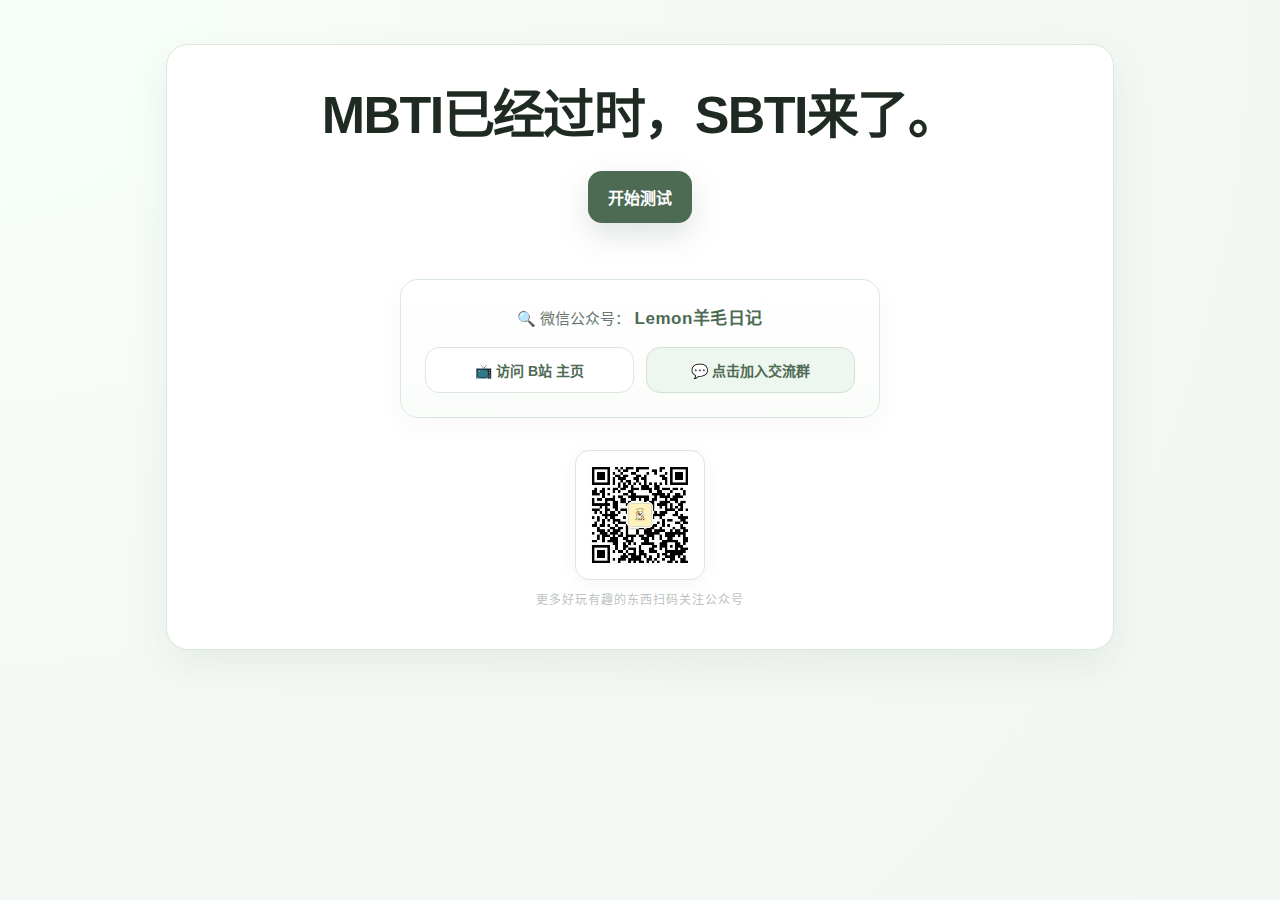
<file: sbti/index.html>
<!DOCTYPE html>
<html lang="zh-CN">
<head>
  <meta charset="UTF-8" />
  <meta name="viewport" content="width=device-width, initial-scale=1.0" />
  <title>SBTI 人格测试--Lemon羊毛日记</title>
  <style>
    :root {
      --bg: #f6faf6;
      --panel: #ffffff;
      --text: #1e2a22;
      --muted: #6a786f;
      --line: #dbe8dd;
      --soft: #edf6ef;
      --accent: #6c8d71;
      --accent-strong: #4d6a53;
      --shadow: 0 16px 40px rgba(47, 73, 55, 0.08);
      --radius: 22px;
    }

    * { box-sizing: border-box; }
    html, body { margin: 0; padding: 0; }
    body {
      font-family: -apple-system, BlinkMacSystemFont, "Segoe UI", "PingFang SC", "Hiragino Sans GB", "Microsoft YaHei", sans-serif;
      background:
        radial-gradient(circle at top left, #f8fff8 0, #f6faf6 36%, #f2f7f3 100%);
      color: var(--text);
      min-height: 100vh;
    }

    .shell {
      max-width: 980px;
      margin: 0 auto;
      padding: 24px 16px 56px;
    }

    .card {
      background: var(--panel);
      border: 1px solid var(--line);
      border-radius: var(--radius);
      box-shadow: var(--shadow);
    }

    .hero {
      padding: 28px;
      margin-top: 20px;
      overflow: hidden;
      position: relative;
    }

    .hero::after {
      content: "";
      position: absolute;
      right: -60px;
      top: -60px;
      width: 180px;
      height: 180px;
      border-radius: 50%;
      background: linear-gradient(180deg, rgba(127, 165, 134, 0.18), rgba(127, 165, 134, 0.02));
      pointer-events: none;
    }

    .eyebrow {
      display: inline-flex;
      align-items: center;
      gap: 8px;
      font-size: 12px;
      color: var(--accent-strong);
      border: 1px solid var(--line);
      background: var(--soft);
      border-radius: 999px;
      padding: 8px 12px;
      margin-bottom: 16px;
    }

    h1, h2, h3, p { margin: 0; }
    .hero h1 {
      font-size: clamp(28px, 5vw, 52px);
      line-height: 1.08;
      letter-spacing: -0.03em;
      max-width: 680px;
    }
    .hero .sub {
      margin-top: 14px;
      color: var(--muted);
      font-size: 15px;
      line-height: 1.75;
      max-width: 720px;
    }

    .hero-grid {
      display: grid;
      grid-template-columns: 1.3fr 0.9fr;
      gap: 18px;
      align-items: stretch;
      margin-top: 24px;
    }

    .mini-panel {
      padding: 18px;
      border-radius: 18px;
      border: 1px solid var(--line);
      background: linear-gradient(180deg, #fbfefb, #f3f8f4);
    }

    .mini-panel h3 {
      font-size: 15px;
      margin-bottom: 10px;
    }

    .mini-panel ul {
      margin: 0;
      padding-left: 18px;
      color: var(--muted);
      line-height: 1.8;
      font-size: 14px;
    }

    .hero-actions {
      display: flex;
      flex-wrap: wrap;
      gap: 12px;
      margin-top: 22px;
    }
    .hero-minimal {
      min-height: 48vh;
      display: flex;
      flex-direction: column;
      justify-content: center;
      align-items: center;
      text-align: center;
      padding: 42px 20px;
    }
    .hero-minimal::after { display: none; }
    .hero-minimal h1 {
      max-width: none;
      margin: 0;
    }
    .hero-actions-single {
      justify-content: center;
      margin-top: 28px;
    }

    button {
      border: 0;
      cursor: pointer;
      transition: transform .16s ease, box-shadow .16s ease, opacity .16s ease;
      font: inherit;
    }

    button:hover { transform: translateY(-1px); }
    button:disabled { cursor: not-allowed; opacity: 0.55; transform: none; }

    .btn-primary {
      background: var(--accent-strong);
      color: #fff;
      padding: 14px 20px;
      border-radius: 14px;
      box-shadow: 0 12px 30px rgba(77, 106, 83, 0.18);
      font-weight: 700;
    }

    .btn-secondary {
      background: #fff;
      color: var(--accent-strong);
      padding: 14px 20px;
      border-radius: 14px;
      border: 1px solid var(--line);
      font-weight: 700;
    }

    .screen { display: none; }
    .screen.active { display: block; }

    .test-wrap,
    .result-wrap {
      margin-top: 22px;
      padding: 22px;
    }

    .topbar {
      display: flex;
      justify-content: space-between;
      align-items: center;
      gap: 16px;
      margin-bottom: 18px;
      flex-wrap: wrap;
    }

    .progress {
      flex: 1;
      min-width: 240px;
      height: 10px;
      background: #edf3ee;
      border-radius: 999px;
      overflow: hidden;
      position: relative;
    }

    .progress > span {
      display: block;
      width: 0;
      height: 100%;
      background: linear-gradient(90deg, #97b59c, #5b7a62);
      border-radius: inherit;
      transition: width .22s ease;
    }

    .progress-text {
      color: var(--muted);
      font-size: 13px;
      white-space: nowrap;
    }

    .question-list {
      display: grid;
      gap: 16px;
    }

    .question {
      border: 1px solid var(--line);
      border-radius: 18px;
      padding: 18px;
      background: linear-gradient(180deg, #ffffff, #fbfdfb);
    }

    .question-meta {
      display: flex;
      justify-content: space-between;
      align-items: center;
      gap: 12px;
      margin-bottom: 10px;
      color: var(--muted);
      font-size: 12px;
    }

    .badge {
      display: inline-flex;
      align-items: center;
      gap: 6px;
      border-radius: 999px;
      padding: 6px 10px;
      background: var(--soft);
      border: 1px solid var(--line);
    }

    .question-title {
      font-size: 16px;
      line-height: 1.7;
      white-space: pre-wrap;
    }

    .options {
      display: grid;
      gap: 10px;
      margin-top: 14px;
    }

    .option {
      display: flex;
      align-items: flex-start;
      gap: 12px;
      padding: 14px 14px;
      border-radius: 14px;
      border: 1px solid var(--line);
      background: #fff;
      transition: border-color .16s ease, background .16s ease, transform .16s ease;
    }

    .option:hover {
      border-color: #bcd0c1;
      background: #f8fcf9;
    }

    .option input {
      margin-top: 3px;
      accent-color: var(--accent-strong);
      transform: scale(1.1);
      flex-shrink: 0;
    }

    .option-code {
      font-weight: 800;
      color: var(--accent-strong);
      min-width: 22px;
    }

    .actions-bottom {
      display: flex;
      justify-content: space-between;
      align-items: center;
      gap: 12px;
      flex-wrap: wrap;
      margin-top: 18px;
      padding-top: 6px;
    }

    .hint {
      color: var(--muted);
      font-size: 13px;
      line-height: 1.7;
    }

    .result-hero {
      display: grid;
      grid-template-columns: 1.2fr 0.8fr;
      gap: 18px;
      align-items: stretch;
    }

    .type-box,
    .score-box,
    .dim-box,
    .top3-box,
    .about-box {
      border: 1px solid var(--line);
      border-radius: 18px;
      padding: 18px;
      background: linear-gradient(180deg, #ffffff, #fbfdfb);
    }

    .type-kicker {
      font-size: 12px;
      color: var(--accent-strong);
      margin-bottom: 8px;
      letter-spacing: .05em;
    }

    .type-name {
      font-size: clamp(30px, 5vw, 48px);
      line-height: 1.08;
      letter-spacing: -0.03em;
    }

    .type-subname {
      margin-top: 8px;
      color: var(--muted);
      font-size: 15px;
    }

    .match {
      margin-top: 18px;
      display: inline-flex;
      align-items: center;
      gap: 8px;
      border-radius: 999px;
      padding: 10px 14px;
      background: var(--soft);
      border: 1px solid var(--line);
      color: var(--accent-strong);
      font-weight: 700;
    }

    .type-desc {
      margin-top: 18px;
      line-height: 1.85;
      font-size: 15px;
      color: #304034;
    }

    .score-box h3,
    .dim-box h3,
    .top3-box h3,
    .about-box h3 {
      font-size: 16px;
      margin-bottom: 12px;
    }

    .score-grid {
      display: grid;
      grid-template-columns: repeat(2, minmax(0, 1fr));
      gap: 10px;
    }

    .score-item {
      border: 1px solid var(--line);
      border-radius: 14px;
      padding: 12px;
      background: #fff;
    }

    .score-item .k {
      font-size: 12px;
      color: var(--muted);
      margin-bottom: 6px;
    }

    .score-item .v {
      font-size: 20px;
      font-weight: 800;
      color: var(--accent-strong);
    }

    .dim-grid {
      display: grid;
      grid-template-columns: repeat(3, minmax(0, 1fr));
      gap: 10px;
    }

    .dim-pill {
      border: 1px solid var(--line);
      border-radius: 14px;
      padding: 12px;
      background: #fff;
    }

    .dim-pill .label {
      color: var(--muted);
      font-size: 12px;
      margin-bottom: 6px;
    }

    .dim-pill .value {
      font-size: 20px;
      font-weight: 800;
      color: var(--accent-strong);
    }

    .top3-list {
      display: grid;
      gap: 10px;
    }

    .top3-item {
      border: 1px solid var(--line);
      border-radius: 14px;
      padding: 12px;
      background: #fff;
      display: flex;
      justify-content: space-between;
      gap: 12px;
      align-items: center;
    }

    .top3-item strong {
      display: block;
      margin-bottom: 4px;
    }

    .top3-item span {
      color: var(--muted);
      font-size: 13px;
    }

    .top3-score {
      color: var(--accent-strong);
      font-weight: 800;
      white-space: nowrap;
    }

    .about-box p {
      color: var(--muted);
      font-size: 14px;
      line-height: 1.8;
    }

    .footer-note {
      margin-top: 16px;
      color: var(--muted);
      font-size: 12px;
      line-height: 1.7;
    }
    
    .result-layout {
      display: grid;
      gap: 18px;
    }
    .result-top {
      display: grid;
      grid-template-columns: 0.9fr 1.1fr;
      gap: 18px;
      align-items: stretch;
    }
    .poster-box, .type-box, .analysis-box, .dim-box, .note-box {
      border: 1px solid var(--line);
      border-radius: 18px;
      padding: 18px;
      background: linear-gradient(180deg, #ffffff, #fbfdfb);
    }
    .poster-box {
      display: grid;
      grid-template-rows: 1fr auto;
      min-height: 280px;
      overflow: hidden;
      position: relative;
      background:
        radial-gradient(circle at top right, rgba(127,165,134,0.16), rgba(127,165,134,0) 40%),
        linear-gradient(180deg, #ffffff, #f7fbf8);
    }
    .poster-box::after {
      content: "";
      position: absolute;
      right: -46px;
      bottom: -46px;
      width: 140px;
      height: 140px;
      border-radius: 50%;
      background: linear-gradient(180deg, rgba(127,165,134,0.12), rgba(127,165,134,0.01));
      pointer-events: none;
    }
    .poster-image {
      width: 100%;
      min-height: 220px;
      max-height: 460px;
      object-fit: contain;
      border-radius: 18px;
      background: rgba(255,255,255,0.75);
      position: relative;
      z-index: 1;
    }
    .poster-box.no-image .poster-image {
      display: none;
    }
    .poster-caption {
      margin-top: 14px;
      color: var(--muted);
      font-size: 14px;
      line-height: 1.8;
      position: relative;
      z-index: 1;
    }
    .type-kicker {
      font-size: 12px;
      color: var(--accent-strong);
      margin-bottom: 8px;
      letter-spacing: .06em;
    }
    .type-name {
      font-size: clamp(30px, 5vw, 48px);
      line-height: 1.08;
      letter-spacing: -0.03em;
    }
    .type-subname {
      margin-top: 10px;
      color: var(--muted);
      font-size: 14px;
      line-height: 1.8;
    }
    .match {
      margin-top: 18px;
      display: inline-flex;
      align-items: center;
      gap: 8px;
      border-radius: 999px;
      padding: 10px 14px;
      background: var(--soft);
      border: 1px solid var(--line);
      color: var(--accent-strong);
      font-weight: 700;
      font-size: 14px;
      line-height: 1.4;
    }
    .analysis-box h3, .dim-box h3, .note-box h3 {
      font-size: 16px;
      margin-bottom: 12px;
    }
    .result-actions {
      margin-top: 22px;
      display: flex;
      justify-content: flex-end;
    }
    .analysis-box p {
      margin: 0;
      color: #304034;
      font-size: 15px;
      line-height: 1.9;
      white-space: pre-wrap;
    }
    .dim-list {
      display: grid;
      gap: 12px;
    }
    .dim-item {
      border: 1px solid var(--line);
      border-radius: 16px;
      padding: 14px;
      background: #fff;
    }
    .dim-item-top {
      display: flex;
      justify-content: space-between;
      align-items: baseline;
      gap: 10px;
      margin-bottom: 8px;
      flex-wrap: wrap;
    }
    .dim-item-name {
      font-size: 14px;
      font-weight: 700;
      color: var(--text);
    }
    .dim-item-score {
      color: var(--accent-strong);
      font-weight: 800;
      font-size: 14px;
      white-space: nowrap;
    }
    .dim-item p {
      margin: 0;
      color: var(--muted);
      font-size: 13px;
      line-height: 1.8;
    }
    .note-box p {
      margin: 0;
      color: var(--muted);
      font-size: 13px;
      line-height: 1.8;
    }

    .author-box {
      border: 1px solid var(--line);
      border-radius: 18px;
      background: linear-gradient(180deg, #ffffff, #fbfdfb);
      overflow: hidden;
    }
    .author-box summary {
      list-style: none;
      cursor: pointer;
      padding: 18px;
      font-size: 16px;
      font-weight: 700;
      color: var(--text);
      display: flex;
      align-items: center;
      justify-content: space-between;
      gap: 12px;
    }
    .author-box summary::-webkit-details-marker { display: none; }
    .author-box summary::after {
      content: '展开';
      font-size: 12px;
      font-weight: 700;
      color: var(--accent-strong);
      border: 1px solid var(--line);
      background: var(--soft);
      padding: 6px 10px;
      border-radius: 999px;
      flex-shrink: 0;
    }
    .author-box[open] summary::after {
      content: '收起';
    }
    .author-content {
      border-top: 1px solid var(--line);
      padding: 0 18px 18px;
    }
    .author-content p {
      margin: 14px 0 0;
      color: #304034;
      font-size: 14px;
      line-height: 1.9;
    }

    .result-actions {
      display: flex;
      justify-content: space-between;
      align-items: center;
      gap: 12px;
      flex-wrap: wrap;
      margin-top: 22px;
    }
    @media (max-width: 860px) {
      .result-top { grid-template-columns: 1fr; }
    }

    @media (max-width: 860px) {
      .hero-grid,
      .result-hero {
        grid-template-columns: 1fr;
      }
      .dim-grid { grid-template-columns: repeat(2, minmax(0, 1fr)); }
    }

    @media (max-width: 600px) {
      .shell { padding: 14px 12px 42px; }
      .hero, .test-wrap, .result-wrap { padding: 16px; }
      .hero h1 { font-size: 32px; }
      .question-title { font-size: 15px; }
      .dim-grid,
      .score-grid { grid-template-columns: 1fr; }
    }
  </style>
</head>
<body>
  <div class="shell">
    <section id="intro" class="screen active">
      <div class="hero card hero-minimal">
        <h1>MBTI已经过时，SBTI来了。</h1>
        <div class="hero-actions hero-actions-single">
          <button id="startBtn" class="btn-primary">开始测试</button>
        </div>
        
        <!-- 作者与互动信息卡片 -->
        <div style="margin-top: 3.5rem; padding: 24px; background: linear-gradient(180deg, #ffffff, #fbfdfb); border: 1px solid var(--line); border-radius: 18px; display: flex; flex-direction: column; align-items: center; gap: 18px; width: 100%; max-width: 480px; box-shadow: 0 8px 24px rgba(47, 73, 55, 0.04);">
          
          <!-- 公众号展示 -->
          <div style="font-size: 15px;">
            <span style="color: var(--muted);">🔍 微信公众号：</span>
            <strong style="color: var(--accent-strong); font-size: 17px; letter-spacing: 0.5px;">Lemon羊毛日记</strong>
          </div>

          <!-- 可点击的行动按钮区 -->
          <div style="display: flex; gap: 12px; flex-wrap: wrap; justify-content: center; width: 100%;">
            <!-- B站按钮 -->
            <a href="https://b23.tv/D6tv1Wo" target="_blank" class="btn-secondary" style="text-decoration: none; display: inline-flex; align-items: center; justify-content: center; gap: 6px; padding: 12px; font-size: 14px; flex: 1; min-width: 160px;">
              📺 访问 B站 主页
            </a>

            <!-- 加群按钮（用浅绿色背景区分） -->
            <a href="https://qm.qq.com/cgi-bin/qm/qr?k=FytznU8i4xmyqRHIwlHxQ7sGkCpczcSc&jump_from=webapi&authKey=4Mmaw8pwlHn9yCtCjNXULYJSsmvqH5OPlVY3b70v1uvVy/MZDI24Tkorl1g5/LLC" target="_blank" class="btn-secondary" style="text-decoration: none; display: inline-flex; align-items: center; justify-content: center; gap: 6px; padding: 12px; font-size: 14px; flex: 1; min-width: 160px; background: var(--soft); border-color: #d1e2d4;">
              💬 点击加入交流群
            </a>
          </div>
        </div>

        <!-- 🌟 新增：二维码/Logo图片与隐藏文字部分 -->
        <div style="margin-top: 32px; display: flex; flex-direction: column; align-items: center; gap: 10px;">
          <!-- 默认读取同级目录或指定目录下的 logo.png -->
          <img src="logo.png" alt="微信扫码关注" style="width: 130px; height: 130px; object-fit: contain; border-radius: 14px; border: 1px solid var(--line); background: #ffffff; padding: 8px; box-shadow: 0 4px 16px rgba(47, 73, 55, 0.05);" />
          <!-- 隐藏不明显的文字（降低透明度和字号） -->
          <span style="font-size: 12px; color: var(--muted); opacity: 0.45; letter-spacing: 1px;">
            更多好玩有趣的东西扫码关注公众号
          </span>
        </div>

      </div>
    </section>

    <section id="test" class="screen">
      <div class="test-wrap card">
        <div class="topbar">
          <div class="progress"><span id="progressBar"></span></div>
          <div class="progress-text" id="progressText">0 / 31</div>
        </div>

        <div id="questionList" class="question-list"></div>

        <div class="actions-bottom">
          <div class="hint" id="testHint">全选完才会放行。世界已经够乱了，起码把题做完整。</div>
          <div style="display:flex; gap:12px; flex-wrap:wrap;">
            <button id="backIntroBtn" class="btn-secondary">返回首页</button>
            <button id="submitBtn" class="btn-primary" disabled>提交并查看结果</button>
          </div>
        </div>
      </div>
    </section>
    
    <section id="result" class="screen">
      <div class="result-wrap card">
        <div class="result-layout">
          <div class="result-top">
            <div class="poster-box" id="posterBox">
              <img id="posterImage" class="poster-image" alt="人格结果图" />
              <div id="posterCaption" class="poster-caption">怎么样，被我拿捏了吧？</div>
            </div>

            <div class="type-box">
              <div class="type-kicker" id="resultModeKicker">你的主类型</div>
              <div class="type-name" id="resultTypeName">CTRL（拿捏者）</div>
              <div class="match" id="matchBadge">匹配度 92%</div>
              <div class="type-subname" id="resultTypeSub">系统备注会显示在这里。</div>
            </div>
          </div>

          <div class="analysis-box">
            <h3>该人格的简单解读</h3>
            <p id="resultDesc"></p>
          </div>

          <div class="dim-box">
            <h3>十五维度评分</h3>
            <div id="dimList" class="dim-list"></div>
          </div>

          <div class="note-box">
            <h3>友情提示</h3>
            <p id="funNote">本测试仅供娱乐，别拿它当诊断、面试、相亲、分手、招魂、算命或人生判决书。</p>
          </div>

          <details class="author-box">
            <summary>作者的话</summary>
            <div class="author-content">
              <!-- 这里修改了测试结果页的作者信息 -->
              <p>本测试相关解析及玩法来自 公众号/B站：Lemon羊毛日记，初衷是劝诫一位爱喝酒的朋友戒酒。</p>
              <p>由于作者的人格是SHIT愤世者，所以平等的攻击了各位，在此抱歉！！不过我是一个绝世大美女，你们一定会原谅我，有B站的朋友们也可以关注我。</p>
              <p>关于这个测试，我没法很好的平衡娱乐和专业性，因此对于一些人格的阐释较为模糊或完全不准（如屌丝可能并非真的屌丝），如有冒犯非常抱歉！！</p>
              <p>再鉴于时间精力有限，就随便搞了一个先这样玩玩，后续会慢慢完善修改的，总之好玩为主，还请不要用于盈利呀。</p>
            </div>
          </details>
        </div>

        <div class="result-actions">
          <div style="display:flex; gap:12px; flex-wrap:wrap;">
            <button id="restartBtn" class="btn-secondary">重新测试</button>
            <button id="toTopBtn" class="btn-primary">回到首页</button>
          </div>
        </div>
      </div>
    </section>

  </div>

  <script>
    const dimensionMeta = {
      S1: { name: 'S1 自尊自信', model: '自我模型' },
      S2: { name: 'S2 自我清晰度', model: '自我模型' },
      S3: { name: 'S3 核心价值', model: '自我模型' },
      E1: { name: 'E1 依恋安全感', model: '情感模型' },
      E2: { name: 'E2 情感投入度', model: '情感模型' },
      E3: { name: 'E3 边界与依赖', model: '情感模型' },
      A1: { name: 'A1 世界观倾向', model: '态度模型' },
      A2: { name: 'A2 规则与灵活度', model: '态度模型' },
      A3: { name: 'A3 人生意义感', model: '态度模型' },
      Ac1: { name: 'Ac1 动机导向', model: '行动驱力模型' },
      Ac2: { name: 'Ac2 决策风格', model: '行动驱力模型' },
      Ac3: { name: 'Ac3 执行模式', model: '行动驱力模型' },
      So1: { name: 'So1 社交主动性', model: '社交模型' },
      So2: { name: 'So2 人际边界感', model: '社交模型' },
      So3: { name: 'So3 表达与真实度', model: '社交模型' }
    };
    const questions =[
      {
        id: 'q1', dim: 'S1',
        text: '我不仅是屌丝，我还是joker,我还是咸鱼，这辈子没谈过一场恋爱，胆怯又自卑，我的青春就是一场又一场的意淫，每一天幻想着我也能有一个女孩子和我一起压马路，一起逛街，一起玩，现实却是爆了父母金币，读了个烂学校，混日子之后找班上，没有理想，没有目标，没有能力的三无人员，每次看到你能在网上开屌丝的玩笑，我都想哭，我就是地底下的老鼠，透过下水井的缝隙，窥探地上的各种美好，每一次看到这种都是对我心灵的一次伤害，对我生存空间的一次压缩，求求哥们给我们这种小丑一点活路吧，我真的不想在白天把枕巾哭湿一大片',
        options:[
          { label: '我哭了。。', value: 1 },
          { label: '这是什么。。', value: 2 },
          { label: '这不是我！', value: 3 }
        ]
      },
      {
        id: 'q2', dim: 'S1',
        text: '我不够好，周围的人都比我优秀',
        options:[
          { label: '确实', value: 1 },
          { label: '有时', value: 2 },
          { label: '不是', value: 3 }
        ]
      },
      {
        id: 'q3', dim: 'S2',
        text: '我很清楚真正的自己是什么样的',
        options:[
          { label: '不认同', value: 1 },
          { label: '中立', value: 2 },
          { label: '认同', value: 3 }
        ]
      },
      {
        id: 'q4', dim: 'S2',
        text: '我内心有真正追求的东西',
        options:[
          { label: '不认同', value: 1 },
          { label: '中立', value: 2 },
          { label: '认同', value: 3 }
        ]
      },
      {
        id: 'q5', dim: 'S3',
        text: '我一定要不断往上爬、变得更厉害',
        options:[
          { label: '不认同', value: 1 },
          { label: '中立', value: 2 },
          { label: '认同', value: 3 }
        ]
      },
      {
        id: 'q6', dim: 'S3',
        text: '外人的评价对我来说无所吊谓。',
        options:[
          { label: '不认同', value: 1 },
          { label: '中立', value: 2 },
          { label: '认同', value: 3 }
        ]
      },
      {
        id: 'q7', dim: 'E1',
        text: '对象超过5小时没回消息，说自己窜稀了，你会怎么想？',
        options:[
          { label: '拉稀不可能5小时，也许ta隐瞒了我。', value: 1 },
          { label: '在信任和怀疑之间摇摆。', value: 2 },
          { label: '也许今天ta真的不太舒服。', value: 3 }
        ]
      },
      {
        id: 'q8', dim: 'E1',
        text: '我在感情里经常担心被对方抛弃',
        options:[
          { label: '是的', value: 1 },
          { label: '偶尔', value: 2 },
          { label: '不是', value: 3 }
        ]
      },
      {
        id: 'q9', dim: 'E2',
        text: '我对天发誓，我对待每一份感情都是认真的！',
        options:[
          { label: '并没有', value: 1 },
          { label: '也许？', value: 2 },
          { label: '是的！（问心无愧骄傲脸）', value: 3 }
        ]
      },
      {
        id: 'q10', dim: 'E2',
        text: '你的恋爱对象是一个尊老爱幼，温柔敦厚，洁身自好，光明磊落，大义凛然，能言善辩，口才流利，观察入微，见多识广，博学多才，诲人不倦，和蔼可亲，平易近人，心地善良，慈眉善目，积极进取，意气风发，玉树临风，国色天香，倾国倾城，花容月貌的人，此时你会？',
        options:[
          { label: '就算ta再优秀我也不会陷入太深。', value: 1 },
          { label: '会介于A和C之间。', value: 2 },
          { label: '会非常珍惜ta，也许会变成恋爱脑。', value: 3 }
        ]
      },
      {
        id: 'q11', dim: 'E3',
        text: '恋爱后，对象非常黏人，你作何感想？',
        options:[
          { label: '那很爽了', value: 1 },
          { label: '都行无所谓', value: 2 },
          { label: '我更喜欢保留独立空间', value: 3 }
        ]
      },
      {
        id: 'q12', dim: 'E3',
        text: '我在任何关系里都很重视个人空间',
        options:[
          { label: '我更喜欢依赖与被依赖', value: 1 },
          { label: '看情况', value: 2 },
          { label: '是的！（斩钉截铁地说道）', value: 3 }
        ]
      },
      {
        id: 'q13', dim: 'A1',
        text: '大多数人是善良的',
        options:[
          { label: '其实邪恶的人心比世界上的痔疮更多。', value: 1 },
          { label: '也许吧。', value: 2 },
          { label: '是的，我愿相信好人更多。', value: 3 }
        ]
      },
      {
        id: 'q14', dim: 'A1',
        text: '你走在街上，一位萌萌的小女孩蹦蹦跳跳地朝你走来（正脸、侧脸看都萌，用vivo、苹果、华为、OPPO手机看都萌，实在是非常萌的那种），她递给你一根棒棒糖，此时你作何感想？',
        options:[
          { label: '呜呜她真好真可爱！居然给我棒棒糖！', value: 3 },
          { label: '一脸懵逼，作挠头状', value: 2 },
          { label: '这也许是一种新型诈骗？还是走开为好。', value: 1 }
        ]
      },
      {
        id: 'q15', dim: 'A2',
        text: '快考试了，学校规定必须上晚自习，请假会扣分，但今晚你约了女/男神一起玩《绝地求生：刺激战场》（一款刺激的游戏），你怎么办？',
        options:[
          { label: '翘了！反正就一次！', value: 1 },
          { label: '干脆请个假吧。', value: 2 },
          { label: '都快考试了还去啥。', value: 3 }
        ]
      },
      {
        id: 'q16', dim: 'A2',
        text: '我喜欢打破常规，不喜欢被束缚',
        options:[
          { label: '认同', value: 1 },
          { label: '保持中立', value: 2 },
          { label: '不认同', value: 3 }
        ]
      },
      {
        id: 'q17', dim: 'A3',
        text: '我做事通常有目标。',
        options:[
          { label: '不认同', value: 1 },
          { label: '中立', value: 2 },
          { label: '认同', value: 3 }
        ]
      },
      {
        id: 'q18', dim: 'A3',
        text: '突然某一天，我意识到人生哪有什么他妈的狗屁意义，人不过是和动物一样被各种欲望支配着，纯纯是被激素控制的东西，饿了就吃，困了就睡，一发情就想交配，我们简直和猪狗一样没什么区别。',
        options:[
          { label: '是这样的。', value: 1 },
          { label: '也许是，也许不是。', value: 2 },
          { label: '这简直是胡扯', value: 3 }
        ]
      },
      {
        id: 'q19', dim: 'Ac1',
        text: '我做事主要为了取得成果和进步，而不是避免麻烦和风险。',
        options:[
          { label: '不认同', value: 1 },
          { label: '中立', value: 2 },
          { label: '认同', value: 3 }
        ]
      },
      {
        id: 'q20', dim: 'Ac1',
        text: '你因便秘坐在马桶上（已长达30分钟），拉不出很难受。此时你更像',
        options:[
          { label: '再坐三十分钟看看，说不定就有了。', value: 1 },
          { label: '用力拍打自己的屁股并说：“死屁股，快拉啊！”', value: 2 },
          { label: '使用开塞露，快点拉出来才好。', value: 3 }
        ]
      },
      {
        id: 'q21', dim: 'Ac2',
        text: '我做决定比较果断，不喜欢犹豫',
        options:[
          { label: '不认同', value: 1 },
          { label: '中立', value: 2 },
          { label: '认同', value: 3 }
        ]
      },
      {
        id: 'q22', dim: 'Ac2',
        text: '此题没有题目，请盲选',
        options:[
          { label: '反复思考后感觉应该选A？', value: 1 },
          { label: '啊，要不选B？', value: 2 },
          { label: '不会就选C？', value: 3 }
        ]
      },
      {
        id: 'q23', dim: 'Ac3',
        text: '别人说你“执行力强”，你内心更接近哪句？',
        options:[
          { label: '我被逼到最后确实执行力超强。。。', value: 1 },
          { label: '啊，有时候吧。', value: 2 },
          { label: '是的，事情本来就该被推进', value: 3 }
        ]
      },
      {
        id: 'q24', dim: 'Ac3',
        text: '我做事常常有计划，____',
        options:[
          { label: '然而计划不如变化快。', value: 1 },
          { label: '有时能完成，有时不能。', value: 2 },
          { label: '我讨厌被打破计划。', value: 3 }
        ]
      },
      {
        id: 'q25', dim: 'So1',
        text: '你因玩《第五人格》（一款刺激的游戏）而结识许多网友，并被邀请线下见面，你的想法是？',
        options:[
          { label: '网上口嗨下就算了，真见面还是有点忐忑。', value: 1 },
          { label: '见网友也挺好，反正谁来聊我就聊两句。', value: 2 },
          { label: '我会打扮一番并热情聊天，万一呢，我是说万一呢？', value: 3 }
        ]
      },
      {
        id: 'q26', dim: 'So1',
        text: '朋友带了ta的朋友一起来玩，你最可能的状态是',
        options:[
          { label: '对“朋友的朋友”天然有点距离感，怕影响二人关系', value: 1 },
          { label: '看对方，能玩就玩。', value: 2 },
          { label: '朋友的朋友应该也算我的朋友！要热情聊天', value: 3 }
        ]
      },
      {
        id: 'q27', dim: 'So2',
        text: '我和人相处主打一个电子围栏，靠太近会自动报警。',
        options:[
          { label: '认同', value: 3 },
          { label: '中立', value: 2 },
          { label: '不认同', value: 1 }
        ]
      },
      {
        id: 'q28', dim: 'So2',
        text: '我渴望和我信任的人关系密切，熟得像失散多年的亲戚。',
        options:[
          { label: '认同', value: 1 },
          { label: '中立', value: 2 },
          { label: '不认同', value: 3 }
        ]
      },
      {
        id: 'q29', dim: 'So3',
        text: '有时候你明明对一件事有不同的、负面的看法，但最后没说出来。多数情况下原因是：',
        options:[
          { label: '这种情况较少。', value: 1 },
          { label: '可能碍于情面或者关系。', value: 2 },
          { label: '不想让别人知道自己是个阴暗的人。', value: 3 }
        ]
      },
      {
        id: 'q30', dim: 'So3',
        text: '我在不同人面前会表现出不一样的自己',
        options:[
          { label: '不认同', value: 1 },
          { label: '中立', value: 2 },
          { label: '认同', value: 3 }
        ]
      }
    ];
    const specialQuestions =[
      {
        id: 'drink_gate_q1',
        special: true,
        kind: 'drink_gate',
        text: '您平时有什么爱好？',
        options:[
          { label: '吃喝拉撒', value: 1 },
          { label: '艺术爱好', value: 2 },
          { label: '饮酒', value: 3 },
          { label: '健身', value: 4 }
        ]
      },
      {
        id: 'drink_gate_q2',
        special: true,
        kind: 'drink_trigger',
        text: '您对饮酒的态度是？',
        options:[
          { label: '小酌怡情，喝不了太多。', value: 1 },
          { label: '我习惯将白酒灌在保温杯，当白开水喝，酒精令我信服。', value: 2 }
        ]
      }
    ];

    const TYPE_LIBRARY = {
      "CTRL": { "code": "CTRL", "cn": "拿捏者", "intro": "怎么样，被我拿捏了吧？", "desc": "恭喜您，您测出了全中国最为罕见的人格，您是宇宙熵增定律的天然反抗者！全世界所谓成功人士里，99.99%都是您的拙劣模仿者。CTRL人格，是行走的人形自走任务管理器，普通人眼中的“规则”，在您这里只是出厂的基础参数设置；凡人所谓的“计划”，对您而言不过是心血来潮的随手涂鸦。拥有一个CTRL朋友意味着什么？意味着你的人生导航系统会变得更加精准、高效。因为CTRL最会拿捏了。CTRL会在你人生列车即将脱轨的前一秒，用一个“Ctrl+S”帮你硬核存档，再用一套无法拒绝的逻辑把你强行拽回正轨。他们是你混乱生活最后的备份盘，是宇宙崩塌前唯一还亮着的那个重启键。" },
      "ATM-er": { "code": "ATM-er", "cn": "送钱者", "intro": "你以为我很有钱吗？", "desc": "恭喜您，您竟然测出了这个世界上最稀有的人格。您或将成为金融界的未解之谜——是的，ATM-er不一定真的“送钱”，但可能永远在“支付”。支付时间、支付精力、支付耐心、支付一个本该安宁的夜晚。因此像一部老旧但坚固的ATM机，插进去的是别人的焦虑和麻烦，吐出来的是“没事，有我”的安心保证。您的人生就是一场盛大的、无人喝彩的单人付账秀。您竟用磐石般的可靠，承受了瀑布般的索取，偶尔夜深人静才会对着账单——可能是精神上的——发出一声叹息：我这该死的、无处安放的责任心啊。" },
      "Dior-s": { "code": "Dior-s", "cn": "屌丝", "intro": "等着我屌丝逆袭。", "desc": "恭喜！您并非屌丝，您是犬儒主义先贤第欧根尼失散多年的精神传人，因为屌丝的全称是 Diogenes' Original Realist - sage。Dior-s人格，是对当代消费主义陷阱和成功学PUA最彻底的蔑视。他们不是“不求上进”，而是早已看穿一切“上进”的尽头不过是更高级的牢房。屌丝有着大智慧。当别人在追逐风口，被时代的巨浪拍得七荤八素时，Dior-s早已在自己的精神木桶里晒着太阳，达到了“人桶合一”的至高境界。他们信奉的不是空话，是经过亿万次实践检验的物理法则与生物本能：一、躺着比站着舒服；二、饭点到了就得干饭。" },
      "BOSS": { "code": "BOSS", "cn": "领导者", "intro": "方向盘给我，我来开。", "desc": "BOSS是一个手里永远拿着方向盘的人。哪怕油箱已经亮了红灯，哪怕导航在胡说八道，你都会面无表情地说一句：我来开。然后真的把车开到了目的地。该人格拥有独立的物理法则——永恒向上定律。BOSS人格看世界，就像玩通关了的玩家在看新手教程。效率是他们的信仰，秩序是他们的呼吸。他们不是“自带领袖气场”，他们本身就是人形的气场发生器，方圆五米内，空气都会自动变得严肃而高效。他们眼中的“自我突破”，约等于普通人眼中的“自虐”。今天掌握一门新语言，明天考下一个专业证书，后天就计划殖民火星。你说这太卷了，他会用一种看弱鸡的眼神看着你：不是我太狠，是你太松。" },
      "THAN-K": { "code": "THAN-K", "cn": "感恩者", "intro": "我感谢苍天！我感谢大地！", "desc": "恭喜您，您测出了全中国最为罕见的人格。您应当感谢我！感谢您在此刻拥有了生命的滋润！倘若您上班路上堵车了？您也应当说一句：我感谢这次堵车，它让我有更多时间聆听这首美妙的歌曲，并欣赏窗外每一张因焦虑而扭曲的脸庞，让我更珍惜内心的平静。是的，THAN-K拥有温润如玉的性格和海纳百川的胸怀。他们眼中的世界没有完全的坏人，只有“尚未被感恩光芒照耀到的朋友”。拥有一个THAN-K朋友，就像身边多了一个永不枯竭的正能量发射塔。TA甚至能帮你从墙角的霉斑里发现一幅梵高风格的星空图。" },
      "OH-NO": { "code": "OH-NO", "cn": "哦不人", "intro": "哦不！我怎么会是这个人格？！", "desc": "“哦不！”并非恐惧的尖叫，而是一种顶级的智慧。当普通人看到一个杯子放在桌沿，哦不人看到的是一场由“水渍-短路-火灾-全楼疏散-经济损失-蝴蝶效应-世界末日”构成的灾难史诗。于是，伴随着一声发自灵魂深处的 Oh, no!，他们会以迅雷不及掩耳之势把杯子挪到桌子正中央，然后再垫上一张吸水杯垫。哦不人对“边界”有一种近乎偏执的尊重：你的就是你的，我的就是我的。所有意外和风险都已经在他的“Oh, no!”声中，被扼杀在了萌芽状态。他们是秩序的守护神，是混乱世界里最后那批神经绷得很直的体面人。" },
      "GOGO": { "code": "GOGO", "cn": "行者", "intro": "gogogo~出发咯", "desc": "经研究发现，GOGO人格的大脑构造与常人有根本性不同。GOGO活在一个极致的“所见即所得”世界里，人生信条简单粗暴到令人发指：只要我闭上眼睛，天就是黑的；只要我把钱都花了，我就没有钱了；只要我站在斑马线上，我现在就是行人了。逻辑完美闭环，根本无法反驳。别人还在为“先有鸡还是先有蛋”而辩论，GOGO行者已经把鸡和蛋一起做成了一盘“鸡生蛋，蛋生鸡之终极奥义盖浇饭”。他们不是在“解决问题”，他们是在“清除待办事项”。对他们来说，世界上只有两种状态：已完成，和即将被我完成。" },
      "SEXY": { "code": "SEXY", "cn": "尤物", "intro": "您就是天生的尤物！", "desc": "当您走进一个房间，照明系统会自动将您识别为天生的尤物，并自觉调暗亮度，以避免能源浪费。当您微笑时，您就变成了微笑着的尤物，周围的空气湿度也会显著下降，因为水蒸气都凝结成了人眼中的爱心。无论是谁，都容易对您的存在产生一种超标的注意力。传说，如果有足够多的SEXY人格聚集在一起开派对，其释放出的综合魅力能量足以暂时扭曲时空结构，让参加者产生“时间变慢了”的幸福错觉。他们不需要卖力表达，很多时候，单是存在本身就已经很像一篇华丽到过分的赋。" },
      "LOVE-R": { "code": "LOVE-R", "cn": "多情者", "intro": "爱意太满，现实显得有点贫瘠。", "desc": "LOVE-R人格像远古神话时代幸存至今的珍稀物种，其存在概率比你在马桶里钓到作者胳膊的概率还低。您简直是这个钢铁森林时代最后的、也是最不合时宜的吟游诗人。因为您的情感处理器不是二进制的，而是彩虹制的。一片落叶，在常人眼里只是“秋天来了”，在LOVE-R眼中，则是一场关于轮回、牺牲与无言之爱的十三幕悲喜剧。您内心世界像一座永不关门的主题公园，一生都在寻找那个能看懂园区地图、并愿意陪你坐旋转木马直到宇宙尽头的灵魂伴侣。" },
      "MUM": { "code": "MUM", "cn": "妈妈", "intro": "或许...我可以叫你妈妈吗....?", "desc": "恭喜您，您测出了全中国最稀有的妈妈人格。是的，在混沌未开、时间尚无姓名之前，在第一颗恒星打出第一个嗝之前，就已经有了妈妈。妈妈人格的底色是温柔，擅长感知情绪，具有超强共情力，知道什么时候该停下来，什么时候该对自己说一句“算了”。妈妈像一个医生，治愈了别人的不开心。只可惜，当妈妈落泪时，TA给自己的药，剂量总是比给别人小一号。MUM对自己的温柔，常常打了折。" },
      "FAKE": { "code": "FAKE", "cn": "伪人", "intro": "已经，没有人类了。", "desc": "SCP基金会紧急报告：项目编号 SCP-CN-████ “伪人”。在社交场合，伪人是八面玲珑的存在，因为他们切换人格面具比切换手机输入法还快。上一秒还是推心置腹的铁哥们模式，下一秒领导来了，瞬间切换成沉稳可靠好员工模式，连脸上的光泽度和卷曲度都会发生微调。你以为你交到了一个真心懂你的朋友？醒醒。你只是幸运地遇到了一个善于伪装、高性能的仿生人罢了。夜深人静时，伪人把面具一层层摘下来，最后才发现，面具下空得很，正是这些面具构成了自己。" },
      "OJBK": { "code": "OJBK", "cn": "无所谓人", "intro": "我说随便，是真的随便。", "desc": "让我们直面这个词的粗犷本质：OJBK。这已经不是一种人格，而是一种统治哲学。当凡人面临“中午吃米饭还是面条”的世纪抉择时，大脑在激烈燃烧卡路里；而OJBK人格，会用一种批阅奏章般的淡然，轻飘飘地吐出两个字：都行。这不是没主见，这是在告诉你：尔等凡俗的选择，于朕而言，皆为蝼蚁。为什么不争执？因为跟草履虫辩论宇宙的未来毫无意义。为什么不较真？因为帝王不会在意脚下的尘埃是往左飘还是往右飘。" },
      "MALO": { "code": "MALO", "cn": "吗喽", "intro": "人生是个副本，而我只是一只吗喽。", "desc": "朋友，你不是“童心未泯”，你压根就没进化。你的灵魂还停留在那个挂在树上荡秋千、看见香蕉就两眼放光的快乐时代。当人类祖先决定从树上下来、学会直立行走、穿上西装打领带时，吗喽人格的祖先在旁边的大树上看着他们，挠了挠屁股，嘴里发出一声不屑的“吱”。他们看透了一切：所谓的“文明”，不过是一场最无聊、最不好玩的付费游戏。规则偶尔是可以打破的，天花板是用来倒挂的，会议室是用来表演后空翻的。MALO本身就是一个从巨大脑洞里掉出来、忘了关门的奇思妙想。" },
      "JOKE-R": { "code": "JOKE-R", "cn": "小丑", "intro": "原来我们都是小丑。", "desc": "请注意，JOKE-R人格不是一个“人”，更像一个把笑话穿在身上的小丑。你打开一层，是个笑话；再打开一层，是个段子；你一层层打开，直到最后，你发现最里面……是空的，只剩下一点微弱的回声在说：哈，没想到吧。JOKE-R是社交场合的气氛组组长兼唯一指定火力输出。有他们在，场子就不会冷。所有人前仰后合地笑着，而笑得最开心的，往往也是他们自己——用最大的笑声，盖住心碎的声音。" },
      "WOC!": { "code": "WOC!", "cn": "握草人", "intro": "卧槽，我怎么是这个人格？", "desc": "我们发现了一种神奇的生物——WOC!人。他们拥有两种完全独立的操作系统：一个叫“表面系统”，负责发出“我操”“牛逼”“啊？”等一系列大惊小怪的拟声词；另一个叫“后台系统”，负责冷静分析：嗯，果然不出我所料。WOC!人只会卧槽，不会多管闲事，因为他们深知，给傻逼讲道理，就像扶着烂泥上墙，不仅浪费体力，还弄自己一手屎。所以他们选择，握着一根智慧的大草，用一声饱含深情的“WOC！”来为这个疯狂的世界献上最高敬意。" },
      "THIN-K": { "code": "THIN-K", "cn": "思考者", "intro": "已深度思考100s。", "desc": "经研究发现，THIN-K人格的大脑构造与常人有根本性不同。正如名称所示，您的大脑长时间处于思考状态。您十分会审判信息，注重论点、论据、逻辑推理、潜在偏见，乃至“作者本人三代以内思想背景调查报告”的全套材料。在这个信息爆炸的时代，您绝不会轻易盲从，会在关系中衡量利弊，也十分捍卫自己的自我空间。当别人看到您独处时在发呆？愚蠢，那不是发呆，那是您的大脑正在对今天接收到的所有信息进行分类、归档和销毁。" },
      "SHIT": { "code": "SHIT", "cn": "愤世者", "intro": "这个世界，构石一坨。", "desc": "恭喜您，SHIT人格是宇宙中已知的唯一一种稀有人格。所谓狗屎，并不是在抱怨，而是在进行一种神秘仪式。SHIT的行为模式是一场惊天动地的悖论戏剧。嘴上：这个项目简直是屎。手上：默默打开 Excel，开始建构函数模型和甘特图。嘴上：这帮同事都是 shit。手上：在同事搞砸之后，一边烦着，一边熬夜把烂摊子收拾得明明白白。嘴上：这个世界就是一坨 shit，赶紧毁灭吧。手上：第二天早上七点准时起床，挤上 shit 一样的地铁，去干那份 shit 一样的工作。别怕，那不是世界末日的警报，那是他马上要开始拯救世界的冲锋号。" },
      "ZZZZ": { "code": "ZZZZ", "cn": "装死者", "intro": "我没死，我只是在睡觉。", "desc": "恭喜您，您测出了全中国最稀有的装死人格。群里99+条消息您可以视而不见，但当有人发出“@全体成员 还有半小时就截止了”的最后通牒时，您也许会像刚从千年古墓里苏醒一样，缓缓地敲出一个“收到”，然后在29分钟内，交出一份虽然及格的答卷。是的，直到“死线”这个唯一的、最高权限的指令出现，您就真正爆发了，不鸣则已，一鸣惊人。您向宇宙证明了一个真理：有时什么都不做，就不会做错。" },
      "POOR": { "code": "POOR", "cn": "贫困者", "intro": "我穷，但我很专。", "desc": "恭喜您，您测出了【POOR - 贫困者】。这个“贫困”不是钱包余额的判决书，更像一种欲望断舍离后的资源再分配。别人把精力撒成漫天二维码，你把精力压成一束激光，照哪儿，哪儿就开始冒烟。POOR的世界很简单：不重要的东西一律降噪，重要的东西狠狠干到底。热闹、社交、虚荣、到处刷存在感？抱歉，没空。你不是资源少，你是把资源全部灌进了一个坑里，所以看起来像贫困，实际上像矿井。一旦某件事被你认定值得钻，外界再吵也只是背景杂音。" },
      "MONK": { "code": "MONK", "cn": "僧人", "intro": "没有那种世俗的欲望。", "desc": "当别人在KTV里参悟爱与恨的纠缠，MONK人格选择在家中参悟一份大道。MONK已然看破红尘，不希望闲人来扰其清修、破其道行。MONK的个人空间，是他们的结界，是他们的须弥山，是他们的绝对领域，神圣不可侵犯。踏入者，会感受到一种来自灵魂深处的窒息感。MONK们不黏不缠，因为在他们的世界观里，万物皆有其独立轨道。行星与行星之间保持着亿万公里的距离，才构成和谐宇宙，人与人之间为什么不行？" },
      "IMSB": { "code": "IMSB", "cn": "傻者", "intro": "认真的么？我真的是傻逼么？", "desc": "恭喜您！您根本不在人类范畴内！您测出了百万年一遇的【IMSB】人格。IMSB人格的大脑里住着两个不死不休的究极战士：一个叫“我他妈冲了！”，另一个叫“我是个傻逼！”。当IMSB面对一个有好感的人时，前者会说：冲啊！去要微信！去约饭！爱要大声说出来！后者接着说：人家凭什么看得上你？你去了就是自取其辱！最终结果：盯着对方背影直到消失，然后掏出手机搜索“如何克服社交恐惧症”。IMSB不是真的傻，只是您的内心戏，可能比漫威宇宙所有电影加起来都长。" },
      "SOLO": { "code": "SOLO", "cn": "孤儿", "intro": "我哭了，我怎么会是孤儿？", "desc": "恭喜您，您测出了全中国最稀有的【SOLO - 孤儿】人格。别急着哭，国王的加冕仪式，通常都是一个人。孤儿的自我价值感偏低，因此有时主动疏远他人，孤儿们在自己的灵魂外围建起了一座名为“莫挨老子”的万里长城。每一块砖，都是过去的一道伤口。孤儿就像一只把所有软肋都藏起来，然后用最硬的刺对着世界的刺猬。那满身的尖刺不是攻击，那是一句句说不出口的“别过来，我怕你也受伤”和“求求你，别离开”。" },
      "FUCK": { "code": "FUCK", "cn": "草者", "intro": "操！这是什么人格？", "desc": "恭喜您！您根本不在人类范畴内！您测出了百万年一遇的【FUCK】人格。人类文明城市里，出现了一株无法被任何除草剂杀死的、具有超级生命力的人形野草——那就是草者人格。它的学名，就叫 FUCK。在FUCK的世界观里，世俗规则简直毫无意义，并且FUCK的情绪开关是物理拨片式的：FUCK YEAH 和 FUCK OFF。FUCK追求的不只是当下快感，也在追求一种在体内横冲直撞的生命力。当所有人都被驯化成了温顺家禽，FUCK则是荒野上最后那一声狼嚎。" },
      "DEAD": { "code": "DEAD", "cn": "死者", "intro": "我，还活着吗？", "desc": "恭喜您，您测出了全中国最为罕见的人格，只是“死者”这个名字实在有点晦气，所以也可以叫：Don't Expect Any Drives。死者已经看透了那些无意义的哲学思考，因此显得对一切“失去”了兴趣。死者们看世界的眼神，就像一位顶级玩家通关了所有主线、支线、隐藏任务，删档重开了999次之后，终于发现：这游戏压根就没意思。死者是超越了欲望和目标的终极贤者。他们的存在，就是对这个喧嚣世界最沉默也最彻底的抗议。" },
      "IMFW": { "code": "IMFW", "cn": "废物", "intro": "我真的...是废物吗？", "desc": "恭喜您，您测出的不是一个普通人格，您是一种极其珍稀的、仅占世界人口0.0001％的——【废物】。废物们的自尊通常有些脆弱，缺乏安全感，偶尔也会缺乏主见，因此这种人格能精确地感知到周围最强的那个 WiFi 信号——也就是他们心里最可靠的人。走进【废物】人格的生活，就像走进了一个顶级兰花温室：需要精确控制温度、湿度，以及每天定时进行“我爱你”的言语光合作用。给废物一颗糖，他们会还你一个完全信任你、亮晶晶的眼神。你未必是废物，你只是太没防备，太容易认真。" },
      "HHHH": { "code": "HHHH", "cn": "傻乐者", "intro": "哈哈哈哈哈哈。", "desc": "恭喜您！由于您的思维回路过于清奇，标准人格库已全面崩溃。第一人格匹配率只有60％以下时，系统才会为您强制匹配这个人格——【HHHH -傻乐者】。这个人格有什么特质？哈哈哈哈哈哈哈哈哈哈哈哈！对不起，这就是全部的特质了。您可以查看十五维度进行不专业的评估，实在是抱歉！作者设置人格时没有考虑全面，因此才会出现这样的状况。哈哈哈哈哈哈……笑着笑着，我便哭了出来。怎么会有人的脑回路这么新奇。" },
      "DRUNK": { "code": "DRUNK", "cn": "酒鬼", "intro": "烈酒烧喉，不得不醉。", "desc": "您为什么走路摇摇晃晃？您为什么总是情绪高涨？您为什么看东西是重影的？因为您体内流淌的不是血液，是美味的五粮液！是国窖1573！是江小白！是陕西五粮液！哦，美味的白酒，每一滴都在燃烧，都在沸腾。您是否已经习惯了将白酒灌入保温杯，当作白开水一饮而下？多么伟大的白酒！它让您在饭桌上谈笑风生，在厕所里抱着马桶忏悔人生；它让您觉得自己是夜场诗人，是宇宙中心那团不灭的火，直到第二天上午十点，您的头像裂开的核桃，嘴角挂着食物残渣，灵魂缩在角落里。您终于明白，昨晚那个高谈阔论、拍桌怒吼的人，已经成为了一个酒鬼。" }
    };
    const TYPE_IMAGES = {
      "IMSB": "./image/IMSB.png",
      "BOSS": "./image/BOSS.png",
      "MUM": "./image/MUM.png",
      "FAKE": "./image/FAKE.png",
      "Dior-s": "./image/Dior-s.jpg",
      "DEAD": "./image/DEAD.png",
      "ZZZZ": "./image/ZZZZ.png",
      "GOGO": "./image/GOGO.png",
      "FUCK": "./image/FUCK.png",
      "CTRL": "./image/CTRL.png",
      "HHHH": "./image/HHHH.png",
      "SEXY": "./image/SEXY.png",
      "OJBK": "./image/OJBK.png",
      "JOKE-R": "./image/JOKE-R.jpg",
      "POOR": "./image/POOR.png",
      "OH-NO": "./image/OH-NO.png",
      "MONK": "./image/MONK.png",
      "SHIT": "./image/SHIT.png",
      "THAN-K": "./image/THAN-K.png",
      "MALO": "./image/MALO.png",
      "ATM-er": "./image/ATM-er.png",
      "THIN-K": "./image/THIN-K.png",
      "SOLO": "./image/SOLO.png",
      "LOVE-R": "./image/LOVE-R.png",
      "WOC!": "./image/WOC.png",
      "DRUNK": "./image/DRUNK.png",
      "IMFW": "./image/IMFW.png"
    };

    const NORMAL_TYPES =[
      { "code": "CTRL", "pattern": "HHH-HMH-MHH-HHH-MHM" },
      { "code": "ATM-er", "pattern": "HHH-HHM-HHH-HMH-MHL" },
      { "code": "Dior-s", "pattern": "MHM-MMH-MHM-HMH-LHL" },
      { "code": "BOSS", "pattern": "HHH-HMH-MMH-HHH-LHL" },
      { "code": "THAN-K", "pattern": "MHM-HMM-HHM-MMH-MHL" },
      { "code": "OH-NO", "pattern": "HHL-LMH-LHH-HHM-LHL" },
      { "code": "GOGO", "pattern": "HHM-HMH-MMH-HHH-MHM" },
      { "code": "SEXY", "pattern": "HMH-HHL-HMM-HMM-HLH" },
      { "code": "LOVE-R", "pattern": "MLH-LHL-HLH-MLM-MLH" },
      { "code": "MUM", "pattern": "MMH-MHL-HMM-LMM-HLL" },
      { "code": "FAKE", "pattern": "HLM-MML-MLM-MLM-HLH" },
      { "code": "OJBK", "pattern": "MMH-MMM-HML-LMM-MML" },
      { "code": "MALO", "pattern": "MLH-MHM-MLH-MLH-LMH" },
      { "code": "JOKE-R", "pattern": "LLH-LHL-LML-LLL-MLM" },
      { "code": "WOC!", "pattern": "HHL-HMH-MMH-HHM-LHH" },
      { "code": "THIN-K", "pattern": "HHL-HMH-MLH-MHM-LHH" },
      { "code": "SHIT", "pattern": "HHL-HLH-LMM-HHM-LHH" },
      { "code": "ZZZZ", "pattern": "MHL-MLH-LML-MML-LHM" },
      { "code": "POOR", "pattern": "HHL-MLH-LMH-HHH-LHL" },
      { "code": "MONK", "pattern": "HHL-LLH-LLM-MML-LHM" },
      { "code": "IMSB", "pattern": "LLM-LMM-LLL-LLL-MLM" },
      { "code": "SOLO", "pattern": "LML-LLH-LHL-LML-LHM" },
      { "code": "FUCK", "pattern": "MLL-LHL-LLM-MLL-HLH" },
      { "code": "DEAD", "pattern": "LLL-LLM-LML-LLL-LHM" },
      { "code": "IMFW", "pattern": "LLH-LHL-LML-LLL-MLL" }
    ];
    
    const DIM_EXPLANATIONS = {
      "S1": { "L": "对自己下手比别人还狠，夸你两句你都想先验明真伪。", "M": "自信值随天气波动，顺风能飞，逆风先缩。", "H": "心里对自己大致有数，不太会被路人一句话打散。" },
      "S2": { "L": "内心频道雪花较多，常在“我是谁”里循环缓存。", "M": "平时还能认出自己，偶尔也会被情绪临时换号。", "H": "对自己的脾气、欲望和底线都算门儿清。" },
      "S3": { "L": "更在意舒服和安全，没必要天天给人生开冲刺模式。", "M": "想上进，也想躺会儿，价值排序经常内部开会。", "H": "很容易被目标、成长或某种重要信念推着往前。" },
      "E1": { "L": "感情里警报器灵敏，已读不回都能脑补到大结局。", "M": "一半信任，一半试探，感情里常在心里拉锯。", "H": "更愿意相信关系本身，不会被一点风吹草动吓散。" },
      "E2": { "L": "感情投入偏克制，心门不是没开，是门禁太严。", "M": "会投入，但会给自己留后手，不至于全盘梭哈。", "H": "一旦认定就容易认真，情绪和精力都给得很足。" },
      "E3": { "L": "容易黏人也容易被黏，关系里的温度感很重要。", "M": "亲密和独立都要一点，属于可调节型依赖。", "H": "空间感很重要，再爱也得留一块属于自己的地。" },
      "A1": { "L": "看世界自带防御滤镜，先怀疑，再靠近。", "M": "既不天真也不彻底阴谋论，观望是你的本能。", "H": "更愿意相信人性和善意，遇事不急着把世界判死刑。" },
      "A2": { "L": "规则能绕就绕，舒服和自由往往排在前面。", "M": "该守的时候守，该变通的时候也不死磕。", "H": "秩序感较强，能按流程来就不爱即兴炸场。" },
      "A3": { "L": "意义感偏低，容易觉得很多事都像在走过场。", "M": "偶尔有目标，偶尔也想摆烂，人生观处于半开机。", "H": "做事更有方向，知道自己大概要往哪边走。" },
      "Ac1": { "L": "做事先考虑别翻车，避险系统比野心更先启动。", "M": "有时想赢，有时只想别麻烦，动机比较混合。", "H": "更容易被成果、成长和推进感点燃。" },
      "Ac2": { "L": "做决定前容易多转几圈，脑内会议常常超时。", "M": "会想，但不至于想死机，属于正常犹豫。", "H": "拍板速度快，决定一下就不爱回头磨叽。" },
      "Ac3": { "L": "执行力和死线有深厚感情，越晚越像要觉醒。", "M": "能做，但状态看时机，偶尔稳偶尔摆。", "H": "推进欲比较强，事情不落地心里都像卡了根刺。" },
      "So1": { "L": "社交启动慢热，主动出击这事通常得攒半天气。", "M": "有人来就接，没人来也不硬凑，社交弹性一般。", "H": "更愿意主动打开场子，在人群里不太怕露头。" },
      "So2": { "L": "关系里更想亲近和融合，熟了就容易把人划进内圈。", "M": "既想亲近又想留缝，边界感看对象调节。", "H": "边界感偏强，靠太近会先本能性后退半步。" },
      "So3": { "L": "表达更直接，心里有啥基本不爱绕。", "M": "会看气氛说话，真实和体面通常各留一点。", "H": "对不同场景的自我切换更熟练，真实感会分层发放。" }
    };
    
    const dimensionOrder =['S1','S2','S3','E1','E2','E3','A1','A2','A3','Ac1','Ac2','Ac3','So1','So2','So3'];
    const DRUNK_TRIGGER_QUESTION_ID = 'drink_gate_q2';

    const app = {
      shuffledQuestions:[],
      answers: {},
      previewMode: false
    };

    const screens = {
      intro: document.getElementById('intro'),
      test: document.getElementById('test'),
      result: document.getElementById('result')
    };

    const questionList = document.getElementById('questionList');
    const progressBar = document.getElementById('progressBar');
    const progressText = document.getElementById('progressText');
    const submitBtn = document.getElementById('submitBtn');
    const testHint = document.getElementById('testHint');

    function showScreen(name) {
      Object.entries(screens).forEach(([key, el]) => {
        el.classList.toggle('active', key === name);
      });
      window.scrollTo({ top: 0, behavior: 'smooth' });
    }

    function shuffle(array) {
      const arr = [...array];
      for (let i = arr.length - 1; i > 0; i--) {
        const j = Math.floor(Math.random() * (i + 1));
        [arr[i], arr[j]] = [arr[j], arr[i]];
      }
      return arr;
    }

    function getVisibleQuestions() {
      const visible = [...app.shuffledQuestions];
      const gateIndex = visible.findIndex(q => q.id === 'drink_gate_q1');
      if (gateIndex !== -1 && app.answers['drink_gate_q1'] === 3) {
        visible.splice(gateIndex + 1, 0, specialQuestions[1]);
      }
      return visible;
    }

    function getQuestionMetaLabel(q) {
      if (q.special) return '补充题';
      return app.previewMode ? dimensionMeta[q.dim].name : '维度已隐藏';
    }

    function renderQuestions() {
      const visibleQuestions = getVisibleQuestions();
      questionList.innerHTML = '';
      visibleQuestions.forEach((q, index) => {
        const card = document.createElement('article');
        card.className = 'question';
        card.innerHTML = `
          <div class="question-meta">
            <div class="badge">第 ${index + 1} 题</div>
            <div>${getQuestionMetaLabel(q)}</div>
          </div>
          <div class="question-title">${q.text}</div>
          <div class="options">
            ${q.options.map((opt, i) => {
              const code =['A', 'B', 'C', 'D'][i] || String(i + 1);
              const checked = app.answers[q.id] === opt.value ? 'checked' : '';
              return `
                <label class="option">
                  <input type="radio" name="${q.id}" value="${opt.value}" ${checked} />
                  <div class="option-code">${code}</div>
                  <div>${opt.label}</div>
                </label>
              `;
            }).join('')}
          </div>
        `;
        questionList.appendChild(card);
      });

      questionList.querySelectorAll('input[type="radio"]').forEach(input => {
        input.addEventListener('change', (e) => {
          const { name, value } = e.target;
          app.answers[name] = Number(value);

          if (name === 'drink_gate_q1') {
            if (Number(value) !== 3) {
              delete app.answers['drink_gate_q2'];
            }
            renderQuestions();
            return;
          }

          updateProgress();
        });
      });

      updateProgress();
    }

    function updateProgress() {
      const visibleQuestions = getVisibleQuestions();
      const total = visibleQuestions.length;
      const done = visibleQuestions.filter(q => app.answers[q.id] !== undefined).length;
      const percent = total ? (done / total) * 100 : 0;
      progressBar.style.width = `${percent}%`;
      progressText.textContent = `${done} / ${total}`;
      const complete = done === total && total > 0;
      submitBtn.disabled = !complete;
      testHint.textContent = complete
        ? '都做完了。现在可以把你的电子魂魄交给结果页审判。'
        : '全选完才会放行。世界已经够乱了，起码把题做完整。';
    }

    function sumToLevel(score) {
      if (score <= 3) return 'L';
      if (score === 4) return 'M';
      return 'H';
    }

    function levelNum(level) {
      return { L: 1, M: 2, H: 3 }[level];
    }

    function parsePattern(pattern) {
      return pattern.replace(/-/g, '').split('');
    }

    function getDrunkTriggered() {
      return app.answers[DRUNK_TRIGGER_QUESTION_ID] === 2;
    }

    function computeResult() {
      const rawScores = {};
      const levels = {};
      Object.keys(dimensionMeta).forEach(dim => { rawScores[dim] = 0; });

      questions.forEach(q => {
        rawScores[q.dim] += Number(app.answers[q.id] || 0);
      });

      Object.entries(rawScores).forEach(([dim, score]) => {
        levels[dim] = sumToLevel(score);
      });

      const userVector = dimensionOrder.map(dim => levelNum(levels[dim]));
      const ranked = NORMAL_TYPES.map(type => {
        const vector = parsePattern(type.pattern).map(levelNum);
        let distance = 0;
        let exact = 0;
        for (let i = 0; i < vector.length; i++) {
          const diff = Math.abs(userVector[i] - vector[i]);
          distance += diff;
          if (diff === 0) exact += 1;
        }
        const similarity = Math.max(0, Math.round((1 - distance / 30) * 100));
        return { ...type, ...TYPE_LIBRARY[type.code], distance, exact, similarity };
      }).sort((a, b) => {
        if (a.distance !== b.distance) return a.distance - b.distance;
        if (b.exact !== a.exact) return b.exact - a.exact;
        return b.similarity - a.similarity;
      });

      const bestNormal = ranked[0];
      const drunkTriggered = getDrunkTriggered();

      let finalType;
      let modeKicker = '你的主类型';
      let badge = `匹配度 ${bestNormal.similarity}% · 精准命中 ${bestNormal.exact}/15 维`;
      let sub = '维度命中度较高，当前结果可视为你的第一人格画像。';
      let special = false;
      let secondaryType = null;

      if (drunkTriggered) {
        finalType = TYPE_LIBRARY.DRUNK;
        secondaryType = bestNormal;
        modeKicker = '隐藏人格已激活';
        badge = '匹配度 100% · 酒精异常因子已接管';
        sub = '乙醇亲和性过强，系统已直接跳过常规人格审判。';
        special = true;
      } else if (bestNormal.similarity < 60) {
        finalType = TYPE_LIBRARY.HHHH;
        modeKicker = '系统强制兜底';
        badge = `标准人格库最高匹配仅 ${bestNormal.similarity}%`;
        sub = '标准人格库对你的脑回路集体罢工了，于是系统把你强制分配给了 HHHH。';
        special = true;
      } else {
        finalType = bestNormal;
      }

      return {
        rawScores,
        levels,
        ranked,
        bestNormal,
        finalType,
        modeKicker,
        badge,
        sub,
        special,
        secondaryType
      };
    }

    function renderDimList(result) {
      const dimList = document.getElementById('dimList');
      dimList.innerHTML = dimensionOrder.map(dim => {
        const level = result.levels[dim];
        const explanation = DIM_EXPLANATIONS[dim][level];
        return `
          <div class="dim-item">
            <div class="dim-item-top">
              <div class="dim-item-name">${dimensionMeta[dim].name}</div>
              <div class="dim-item-score">${level} / ${result.rawScores[dim]}分</div>
            </div>
            <p>${explanation}</p>
          </div>
        `;
      }).join('');
    }

    function renderResult() {
      const result = computeResult();
      const type = result.finalType;

      document.getElementById('resultModeKicker').textContent = result.modeKicker;
      document.getElementById('resultTypeName').textContent = `${type.code}（${type.cn}）`;
      document.getElementById('matchBadge').textContent = result.badge;
      document.getElementById('resultTypeSub').textContent = result.sub;
      document.getElementById('resultDesc').textContent = type.desc;
      document.getElementById('posterCaption').textContent = type.intro;
      document.getElementById('funNote').textContent = result.special
        ? '本测试仅供娱乐。隐藏人格和傻乐兜底都属于作者故意埋的损招，请勿把它当成医学、心理学、相学、命理学或灵异学依据。'
        : '本测试仅供娱乐，别拿它当诊断、面试、相亲、分手、招魂、算命或人生判决书。你可以笑，但别太当真。';

      const posterBox = document.getElementById('posterBox');
      const posterImage = document.getElementById('posterImage');
      const imageSrc = TYPE_IMAGES[type.code];
      if (imageSrc) {
        posterImage.src = imageSrc;
        posterImage.alt = `${type.code}（${type.cn}）`;
        posterBox.classList.remove('no-image');
      } else {
        posterImage.removeAttribute('src');
        posterImage.alt = '';
        posterBox.classList.add('no-image');
      }

      renderDimList(result);
      showScreen('result');
    }

    function startTest(preview = false) {
      app.previewMode = preview;
      app.answers = {};
      const shuffledRegular = shuffle(questions);
      const insertIndex = Math.floor(Math.random() * shuffledRegular.length) + 1;
      app.shuffledQuestions =[
        ...shuffledRegular.slice(0, insertIndex),
        specialQuestions[0],
        ...shuffledRegular.slice(insertIndex)
      ];
      renderQuestions();
      showScreen('test');
    }

    document.getElementById('startBtn').addEventListener('click', () => startTest(false));
    document.getElementById('backIntroBtn').addEventListener('click', () => showScreen('intro'));
    document.getElementById('submitBtn').addEventListener('click', renderResult);
    document.getElementById('restartBtn').addEventListener('click', () => startTest(false));
    document.getElementById('toTopBtn').addEventListener('click', () => showScreen('intro'));
  </script>

</body>
</html>
</file>
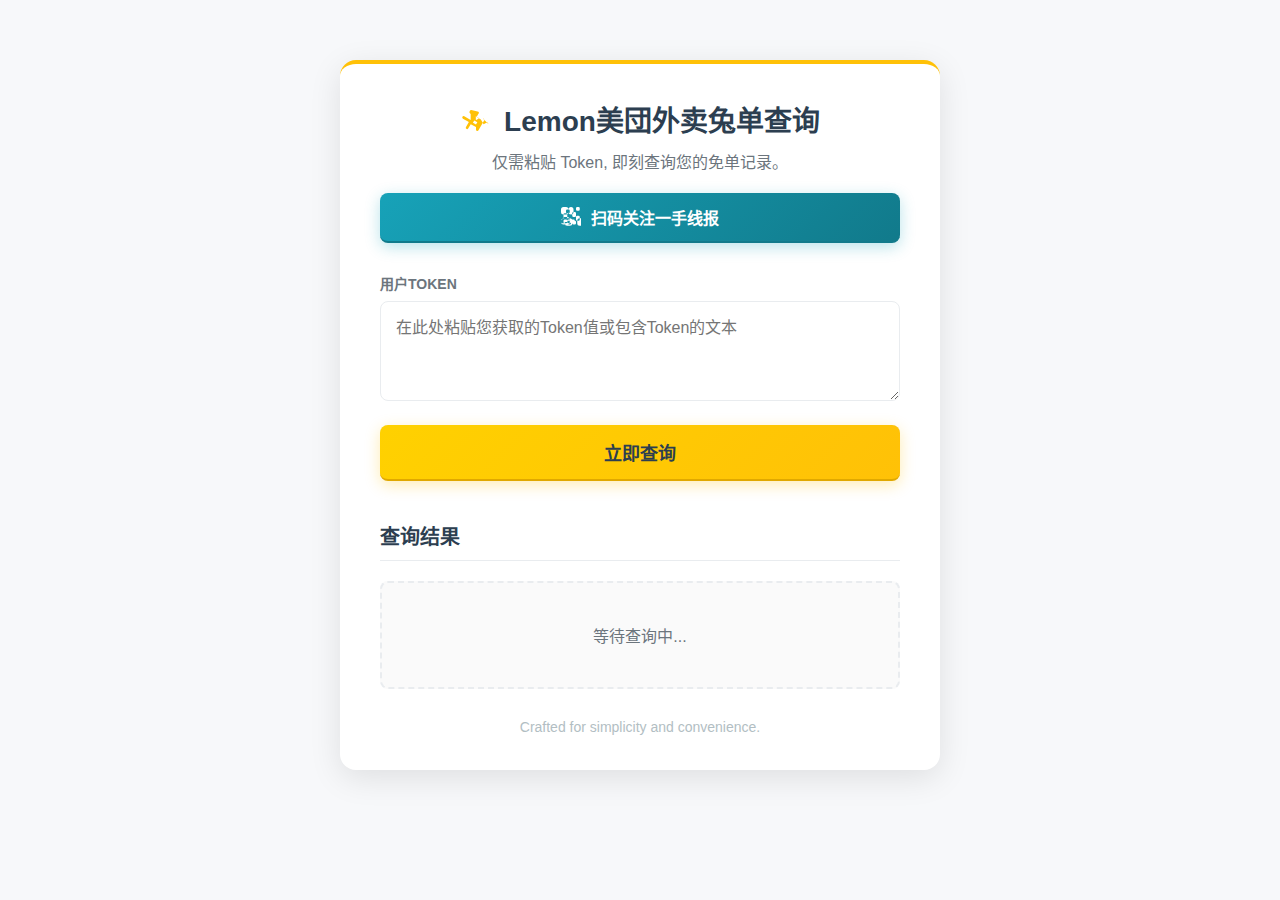
<file: free.html>
<!DOCTYPE html>
<html lang="zh-CN">
<head>
    <meta charset="UTF-8">
    <meta name="viewport" content="width=device-width, initial-scale=1.0">
    <title>Lemon美団外卖兔单查询</title>
    <style>
        :root {
            --primary-color: #FFC107; /* 美团黄 */
            --primary-color-dark: #e0a800;
            --secondary-color: #17a2b8; /* 醒目的蓝绿色 */
            --secondary-color-dark: #117a8b;
            --background-color: #f7f8fa;
            --container-bg: #ffffff;
            --text-color: #2c3e50;
            --text-secondary: #6c757d;
            --border-color: #e9ecef;
        }

        * { box-sizing: border-box; margin: 0; padding: 0; }

        body {
            font-family: -apple-system, BlinkMacSystemFont, "Segoe UI", Roboto, "Helvetica Neue", Arial, sans-serif;
            background-color: var(--background-color);
            color: var(--text-color);
            padding: 20px;
        }

        .container {
            max-width: 600px;
            margin: 40px auto;
            padding: 35px 40px;
            background-color: var(--container-bg);
            border-radius: 16px;
            box-shadow: 0 8px 32px rgba(0, 0, 0, 0.1);
            border-top: 4px solid var(--primary-color);
            transition: all 0.3s ease;
        }
        
        .header {
            display: flex; align-items: center; justify-content: center;
            gap: 12px; margin-bottom: 10px;
        }
        .header h2 { font-size: 28px; font-weight: 700; }
        .header .icon { width: 32px; height: 32px; color: var(--primary-color); }

        .container > p {
            text-align: center; color: var(--text-secondary);
            margin-bottom: 20px;
        }

        /* --- 醒目的新按钮样式 --- */
        .promo-btn {
            display: flex; justify-content: center; align-items: center; gap: 10px;
            width: 100%; padding: 12px 15px; margin-bottom: 30px;
            background-image: linear-gradient(135deg, var(--secondary-color) 0%, var(--secondary-color-dark) 100%);
            color: #ffffff;
            font-size: 16px; border: none; border-radius: 8px;
            cursor: pointer; font-weight: 700;
            transition: all 0.2s ease-in-out;
            box-shadow: 0 4px 15px rgba(23, 162, 184, 0.3);
            border-bottom: 2px solid var(--secondary-color-dark);
        }
        .promo-btn svg { width: 20px; height: 20px; }
        .promo-btn:hover {
            transform: translateY(-2px);
            box-shadow: 0 6px 20px rgba(23, 162, 184, 0.4);
        }
        .promo-btn:active {
            transform: translateY(0);
            box-shadow: 0 2px 10px rgba(23, 162, 184, 0.3);
            border-bottom-width: 0;
        }

        .form-group { margin-bottom: 20px; }
        label {
            display: block; margin-bottom: 8px; font-weight: 600;
            font-size: 14px; color: var(--text-secondary);
        }
        textarea {
            width: 100%; padding: 12px 15px; border: 1px solid var(--border-color);
            border-radius: 8px; resize: vertical; font-family: inherit;
            font-size: 16px; min-height: 100px;
            transition: border-color 0.2s, box-shadow 0.2s;
        }
        textarea:focus {
            outline: none; border-color: var(--primary-color);
            box-shadow: 0 0 0 3px rgba(255, 193, 7, 0.25);
        }
        
        .primary-btn {
            width: 100%; padding: 14px 15px;
            background-image: linear-gradient(135deg, #ffd100 0%, #ffc107 100%);
            color: var(--text-color); font-size: 18px; border: none;
            border-radius: 8px; cursor: pointer; font-weight: 700;
            transition: all 0.2s ease-in-out;
            box-shadow: 0 4px 15px rgba(255, 193, 7, 0.3);
            border-bottom: 2px solid var(--primary-color-dark);
        }
        .primary-btn:hover {
            transform: translateY(-2px);
            box-shadow: 0 6px 20px rgba(255, 193, 7, 0.4);
        }
        .primary-btn:active {
            transform: translateY(0);
            box-shadow: 0 2px 10px rgba(255, 193, 7, 0.3);
            border-bottom-width: 0;
        }

        .results-header {
            margin-top: 40px; padding-bottom: 10px;
            border-bottom: 1px solid var(--border-color);
            margin-bottom: 20px; font-size: 20px; font-weight: 600;
        }
        #response { border: none; background-color: transparent; padding: 0; min-height: 100px; }
        .result-card {
            background-color: var(--container-bg); border: 1px solid var(--border-color);
            border-left: 5px solid #bdc3c7; border-radius: 8px;
            padding: 15px 20px; margin-bottom: 15px;
            box-shadow: 0 2px 8px rgba(0,0,0,0.05);
            position: relative; overflow: hidden;
            transition: all 0.2s ease-in-out;
        }
        .result-card:hover { transform: translateY(-2px); box-shadow: 0 5px 15px rgba(0,0,0,0.08); }
        .result-card.latest { border-left-color: var(--primary-color); background-color: #fffaf0; }
        .result-card.latest::before {
            content: '最新'; position: absolute; top: 10px; right: -25px;
            background-color: var(--primary-color); color: var(--text-color);
            font-size: 12px; font-weight: bold; padding: 4px 25px;
            transform: rotate(45deg); box-shadow: 0 1px 2px rgba(0,0,0,0.2);
        }
        .result-item {
            margin-bottom: 10px; font-size: 15px; color: var(--text-color);
            display: flex; align-items: center;
        }
        .result-item:last-child { margin-bottom: 0; }
        .result-item .label { font-weight: 600; color: var(--text-secondary); flex-shrink: 0; width: 110px; }
        .no-result {
            text-align: center; color: var(--text-secondary); padding: 40px 20px;
            background-color: #fafafa; border: 2px dashed var(--border-color);
            border-radius: 8px; font-size: 16px;
        }
        
        footer { text-align: center; margin-top: 30px; color: #b2bec3; font-size: 14px; }
        
        .modal {
            display: none; position: fixed; z-index: 1000; left: 0; top: 0;
            width: 100%; height: 100%; overflow: auto;
            background-color: rgba(0, 0, 0, 0.6);
            justify-content: center; align-items: center;
            animation: fadeIn 0.3s ease;
        }
        @keyframes fadeIn { from { opacity: 0; } to { opacity: 1; } }
        .modal-content {
            background-color: #fff; padding: 30px; border-radius: 12px;
            text-align: center; position: relative; width: 90%;
            max-width: 350px; box-shadow: 0 5px 20px rgba(0,0,0,0.2);
            animation: slideIn 0.3s ease-out;
        }
        @keyframes slideIn { from { transform: translateY(-30px); opacity: 0; } to { transform: translateY(0); opacity: 1; } }
        .modal-content img { max-width: 100%; height: auto; border-radius: 8px; margin-bottom: 15px; }
        .modal-content p { font-size: 16px; color: var(--text-secondary); font-weight: 500; }
        .close-btn {
            color: #aaa; position: absolute; top: 10px; right: 15px;
            font-size: 28px; font-weight: bold; cursor: pointer;
        }
        .close-btn:hover, .close-btn:focus { color: #000; text-decoration: none; }

    </style>
</head>
<body>

<div class="container">
    <div class="header">
        <svg class="icon" xmlns="http://www.w3.org/2000/svg" viewBox="0 0 24 24" fill="currentColor"><path d="M21.218 15.71a1.001 1.001 0 0 0-1.07-1.07l-2.43 1.215-2.06-3.568-3.21-1.854 1.252-2.168a1 1 0 0 0-.5-1.866l-4-1A1 1 0 0 0 8 8.163v4.612l-4.79-2.766a1.002 1.002 0 0 0-1.378.373 1 1 0 0 0 .377 1.378l4.43 2.557-2.126 3.682a1.002 1.002 0 0 0 .208 1.403 1 1 0 0 0 1.402-.208l1.92-3.325L12 18.001v2a1 1 0 0 0 1.866.5l4-7a1.002 1.002 0 0 0-.648-1.791zm-9.352-5.768L14.4 11.52l-2.534 1.463v-3.05l-1-1.732zM12 16.08l-2.28-1.316.96-1.662L13 14.505l-1 1.575z"></path></svg>
        <h2>Lemon美団外卖兔单查询</h2>
    </div>
    
    <p>仅需粘贴 Token, 即刻查询您的免单记录。</p>
    
    <button class="promo-btn" onclick="toggleQRCodeModal()">
        <svg xmlns="http://www.w3.org/2000/svg" viewBox="0 0 16 16" fill="currentColor"><path d="M0 2a2 2 0 0 1 2-2h2a2 2 0 0 1 2 2v2a2 2 0 0 1-2 2H2a2 2 0 0 1-2-2V2Zm5 0a1 1 0 0 0-1 1v1a1 1 0 0 0 1 1h1a1 1 0 0 0 1-1V3a1 1 0 0 0-1-1H5ZM8 0a2 2 0 0 1 2 2v2a2 2 0 0 1-2 2H8a2 2 0 0 1-2-2V2a2 2 0 0 1 2-2h2ZM13 0a1 1 0 0 0-1 1v1a1 1 0 0 0 1 1h1a1 1 0 0 0 1-1V1a1 1 0 0 0-1-1h-1ZM3 5a1 1 0 0 0-1 1v1a1 1 0 0 0 1 1h1a1 1 0 0 0 1-1V6a1 1 0 0 0-1-1H3Zm0 5a1 1 0 0 0-1 1v1a1 1 0 0 0 1 1h1a1 1 0 0 0 1-1v-1a1 1 0 0 0-1-1H3Zm0-4a1 1 0 0 0-1 1v1a1 1 0 0 0 1 1h1a1 1 0 0 0 1-1V7a1 1 0 0 0-1-1H3Zm-2 4a2 2 0 0 1 2-2h2a2 2 0 0 1 2 2v2a2 2 0 0 1-2 2H2a2 2 0 0 1-2-2v-2Zm5 0a1 1 0 0 0-1 1v1a1 1 0 0 0 1 1h1a1 1 0 0 0 1-1v-1a1 1 0 0 0-1-1H8Zm3-3a1 1 0 0 0 1 1h1a1 1 0 0 0 1-1V5a1 1 0 0 0-1-1h-1a1 1 0 0 0-1 1v1Zm1 4a1 1 0 0 0-1 1v1a1 1 0 0 0 1 1h1a1 1 0 0 0 1-1v-1a1 1 0 0 0-1-1h-1Zm2-1a1 1 0 0 0 1 1h1a1 1 0 0 0 1-1V8a1 1 0 0 0-1-1h-1a1 1 0 0 0-1 1v1ZM8 12a1 1 0 0 0 1 1h1a1 1 0 0 0 1-1v-1a1 1 0 0 0-1-1H9a1 1 0 0 0-1 1v1Zm-5 1a2 2 0 0 0 2 2h2a2 2 0 0 0 2-2v-2a2 2 0 0 0-2-2H2a2 2 0 0 0-2 2v2Zm2-1a1 1 0 0 1 1-1h1a1 1 0 0 1 1 1v1a1 1 0 0 1-1 1H4a1 1 0 0 1-1-1v-1Zm5-1a1 1 0 0 0-1 1v1a1 1 0 0 0 1 1h1a1 1 0 0 0 1-1v-1a1 1 0 0 0-1-1H8Zm3 0a2 2 0 0 1 2-2h2a2 2 0 0 1 2 2v2a2 2 0 0 1-2 2h-2a2 2 0 0 1-2-2v-2Zm5 0a1 1 0 0 0-1 1v1a1 1 0 0 0 1 1h1a1 1 0 0 0 1-1v-1a1 1 0 0 0-1-1h-1Z"/></svg>
        <span>扫码关注一手线报</span>
    </button>

    <div class="form-group">
        <label for="token">用户TOKEN</label>
        <textarea id="token" rows="4" placeholder="在此处粘贴您获取的Token值或包含Token的文本"></textarea>
    </div>

    <button class="primary-btn" onclick="sendRequest()">立即查询</button>

    <h3 class="results-header">查询结果</h3>
    <div id="response">
        <p class="no-result">等待查询中...</p>
    </div>
    
    <footer>Crafted for simplicity and convenience.</footer>
</div>

<div id="qrModal" class="modal">
    <div class="modal-content">
        <span class="close-btn" onclick="toggleQRCodeModal()">&times;</span>
        <img src="logo.png" alt="扫码关注二维码">
        <p>微信扫码，获取一手线报</p>
    </div>
</div>

<!-- 引用外部 JavaScript 文件 -->
<script src="free.js"></script>

</body>
</html>
</file>
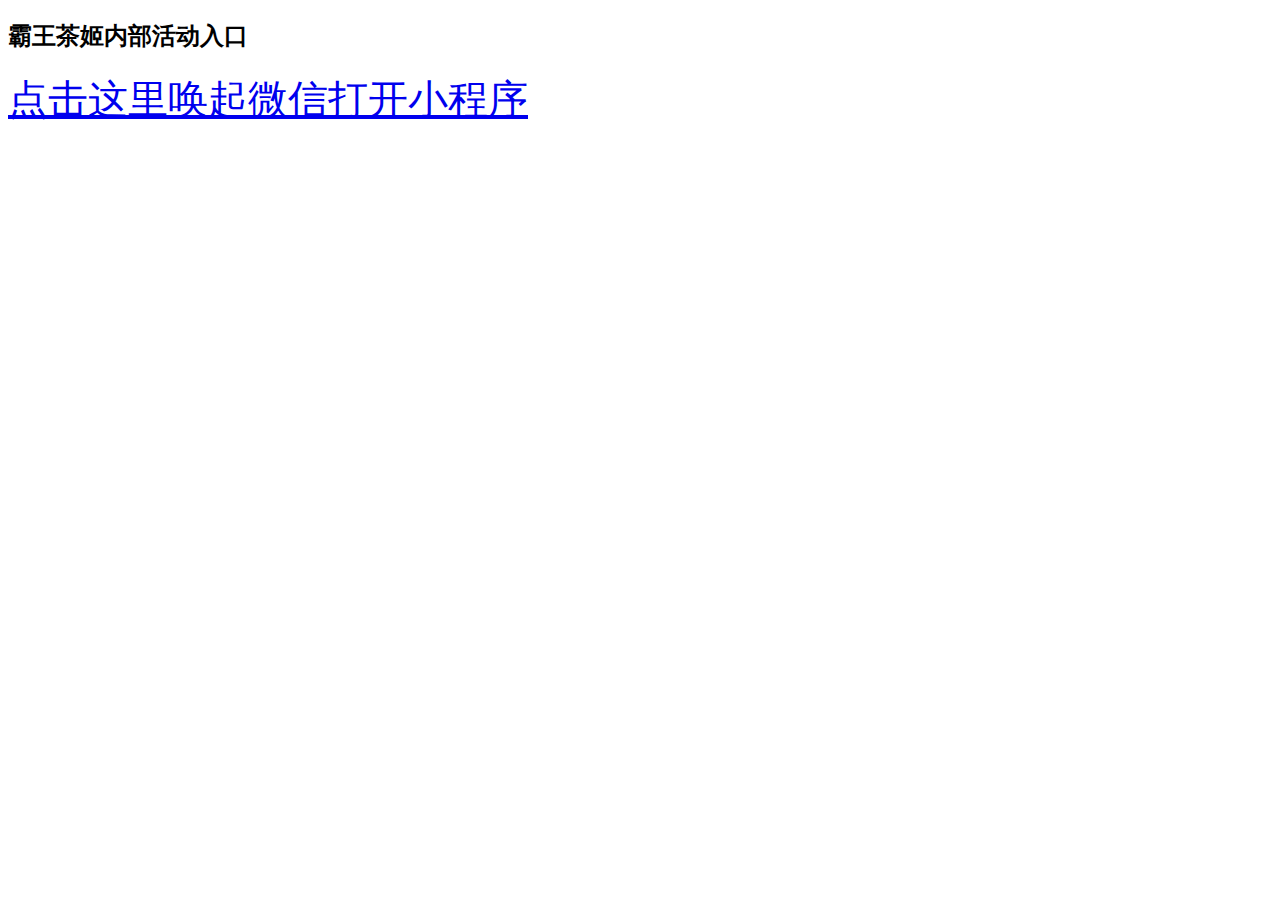
<file: mtt.html>
<!DOCTYPE html>
<html>
<body>
    <h2>霸王茶姬内部活动入口</h2>
    <a href="wx://dl/business/?appid=wxafec6f8422cb357b&path=pluginMarketing/receive/index/index?activityId=1236256337643626496" style="font-size: 40px;">点击这里唤起微信打开小程序</a>
</body>
</html>
</file>
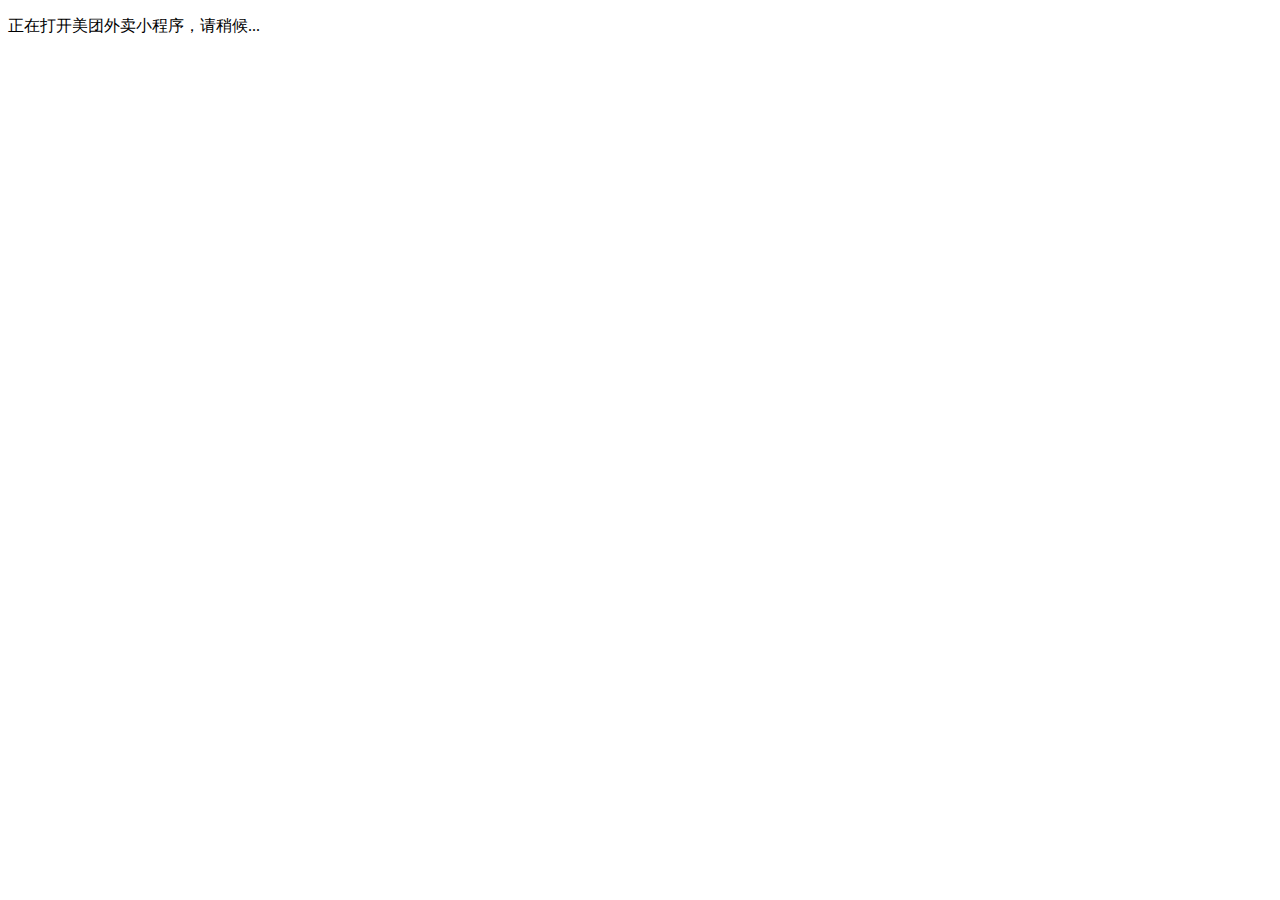
<file: test.html>
<!DOCTYPE html>
<html>
<head>
  <meta charset="utf-8">
  <title>正在打开美团外卖...</title>
  <script>
    // 跳转目标
    var target = "weixin://dl/business/?appid=wxde8ac0a21135c07d&path=waimai-mt/pages/web-view/web-view&query=onHideRemain%3Dtrue%26need_login%3D1%26wxapp_force_loc%3D%26used_pay_scene%3D1%26wxapp_force_login%3D1%26type%3DDIRECT%26webviewUrl%3Dhttps%253A%252F%252Fadfec.meituan.com%252Fallowance%252Ffree%253Ft%253D1%2526c%253D2%2526p%253DeLhY-b9z3K4g%2526notitlebar%253D1%2526future%253D2%2526scene_id%253D179%2526entry%253Dtiantianmiandan";
    // 页面加载后立即跳转
    window.onload = function() {
      window.location.href = target;
    };
  </script>
</head>
<body>
  <p>正在打开美团外卖小程序，请稍候...</p>
</body>
</html>
</file>
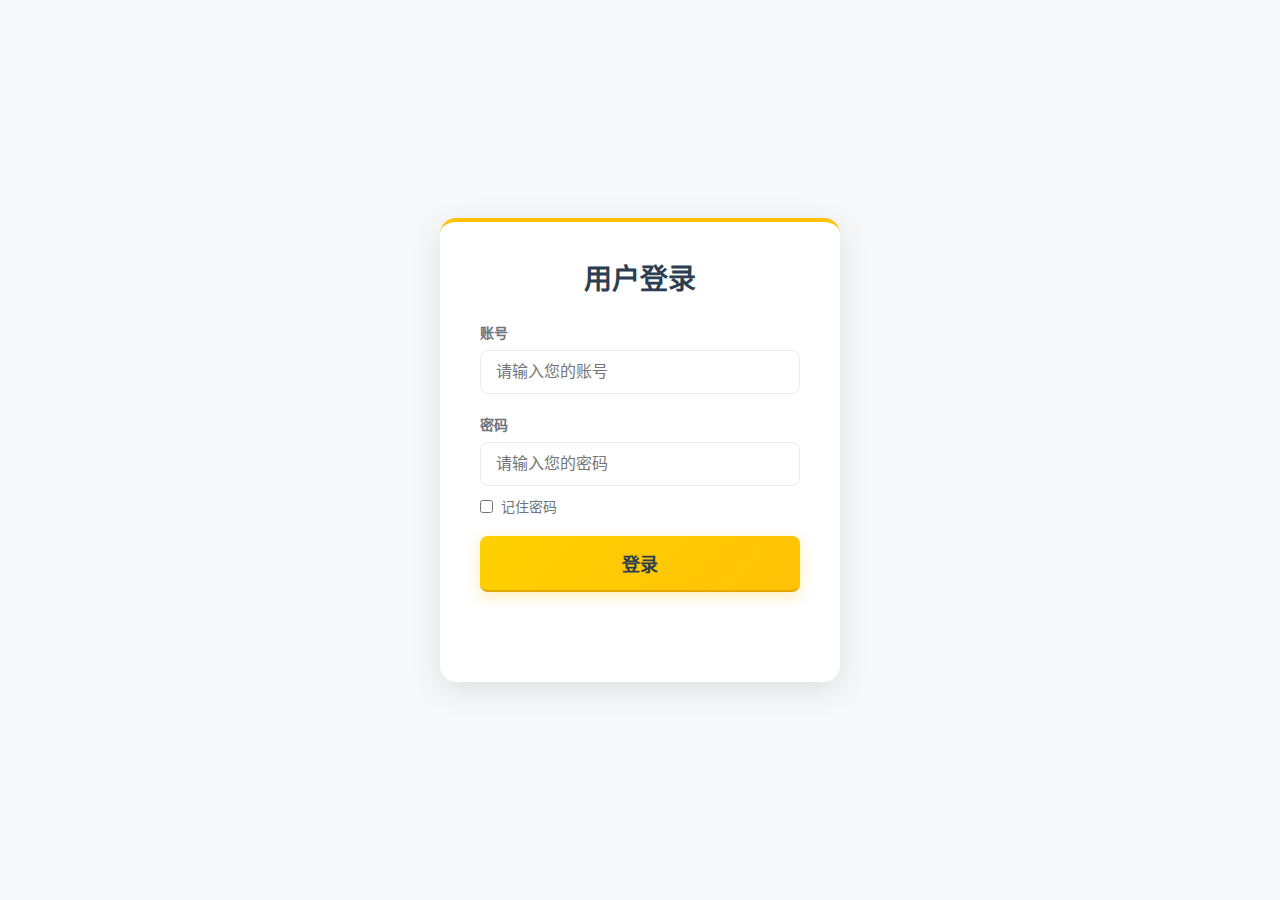
<file: jt/free.html>
<!DOCTYPE html>
<html lang="zh-CN">
<head>
    <meta charset="UTF-8">
    <meta name="viewport" content="width=device-width, initial-scale=1.0">
    <title>美团订单状态查询 - Lemon</title>
    <style>
        :root {
            --primary-color: #FFC107;
            --primary-color-dark: #e0a800;
            --secondary-color: #17a2b8;
            --secondary-color-dark: #117a8b;
            --background-color: #f7f8fa;
            --container-bg: #ffffff;
            --text-color: #2c3e50;
            --text-secondary: #6c757d;
            --border-color: #e9ecef;
            --error-color: #d9534f;
            --success-color: #5cb85c;
            --info-color: #5bc0de;
        }

        * { box-sizing: border-box; margin: 0; padding: 0; }

        body {
            font-family: -apple-system, BlinkMacSystemFont, "Segoe UI", Roboto, "Helvetica Neue", Arial, sans-serif;
            background-color: var(--background-color);
            color: var(--text-color);
            padding: 20px;
            display: flex;
            justify-content: center;
            align-items: center;
            min-height: 100vh;
        }

        .container {
            max-width: 650px; 
            width: 100%;
            margin: 40px auto;
            padding: 35px 40px;
            background-color: var(--container-bg);
            border-radius: 16px;
            box-shadow: 0 8px 32px rgba(0, 0, 0, 0.1);
            border-top: 4px solid var(--primary-color);
            transition: all 0.3s ease;
        }
        
        #login-container { max-width: 400px; }
        #login-container h2 { text-align: center; margin-bottom: 25px; font-size: 28px; }
        .form-group { margin-bottom: 20px; }
        label { display: block; margin-bottom: 8px; font-weight: 600; font-size: 14px; color: var(--text-secondary); }
        input[type="text"], input[type="password"] {
            width: 100%; padding: 12px 15px; border: 1px solid var(--border-color);
            border-radius: 8px; font-size: 16px;
            transition: border-color 0.2s, box-shadow 0.2s;
        }
        input[type="text"]:focus, input[type="password"]:focus {
            outline: none; border-color: var(--primary-color);
            box-shadow: 0 0 0 3px rgba(255, 193, 7, 0.25);
        }
        #login-error { color: var(--error-color); text-align: center; margin-top: 15px; min-height: 20px; font-size: 14px; }
        .remember-me-group {
            display: flex; align-items: center; margin-bottom: 20px; margin-top: -10px;
        }
        .remember-me-group input[type="checkbox"] { width: auto; margin-right: 8px; cursor: pointer; }
        .remember-me-group label { margin-bottom: 0; color: var(--text-secondary); font-weight: 500; cursor: pointer; }

        .header { display: flex; align-items: center; justify-content: center; gap: 12px; margin-bottom: 10px; }
        .header h2 { font-size: 28px; font-weight: 700; }
        .header .icon { width: 32px; height: 32px; color: var(--primary-color); }
        .container > p { text-align: center; color: var(--text-secondary); margin-bottom: 20px; }
        
        textarea { 
            width: 100%; padding: 12px 15px; border: 1px solid var(--border-color); border-radius: 8px; 
            resize: vertical; font-family: inherit; font-size: 16px; min-height: 100px; 
            transition: border-color 0.2s, box-shadow 0.2s; 
        }
        textarea:focus { outline: none; border-color: var(--primary-color); box-shadow: 0 0 0 3px rgba(255, 193, 7, 0.25); }
        
        .primary-btn { 
            width: 100%; padding: 14px 15px; background-image: linear-gradient(135deg, #ffd100 0%, #ffc107 100%); 
            color: var(--text-color); font-size: 18px; border: none; border-radius: 8px; cursor: pointer; 
            font-weight: 700; transition: all 0.2s ease-in-out; box-shadow: 0 4px 15px rgba(255, 193, 7, 0.3); 
            border-bottom: 2px solid var(--primary-color-dark); 
        }
        .primary-btn:hover { transform: translateY(-2px); box-shadow: 0 6px 20px rgba(255, 193, 7, 0.4); }
        .primary-btn:active { transform: translateY(0); box-shadow: 0 2px 10px rgba(255, 193, 7, 0.3); border-bottom-width: 0; }
        
        .results-header { margin-top: 40px; padding-bottom: 10px; border-bottom: 1px solid var(--border-color); margin-bottom: 20px; font-size: 20px; font-weight: 600; }
        #response { padding: 0; min-height: 100px; }
        
        /* 列表样式 */
        .order-list { list-style: none; padding: 0; }
        .order-card { 
            background-color: #fff; border: 1px solid var(--border-color); border-left: 5px solid var(--info-color); 
            border-radius: 8px; padding: 15px 20px; margin-bottom: 15px; box-shadow: 0 2px 8px rgba(0,0,0,0.05); 
            transition: all 0.2s ease-in-out; 
        }
        .order-card.success { border-left-color: var(--success-color); }
        .order-card.error { border-left-color: var(--error-color); }
        
        .order-title { font-size: 18px; font-weight: 700; color: var(--text-color); margin-bottom: 10px; }
        .status-item { 
            display: flex; justify-content: space-between; align-items: center; 
            font-size: 15px; padding: 5px 0; border-top: 1px dashed #eee; 
            color: var(--text-secondary);
        }
        .status-item:first-child { border-top: none; }
        .status-item .label { font-weight: 500; color: var(--text-secondary); width: 120px; flex-shrink: 0; }
        .status-item .time { font-weight: 600; color: var(--text-color); }
        
        .no-result { text-align: center; color: var(--text-secondary); padding: 40px 20px; background-color: #fafafa; border: 2px dashed var(--border-color); border-radius: 8px; font-size: 16px; }
        footer { text-align: center; margin-top: 30px; color: #b2bec3; font-size: 14px; }
        
        /* 调试区域样式 */
        .debug-area { margin-top: 30px; border-top: 1px solid var(--border-color); padding-top: 20px; }
        .collapsible-header { 
            display: block; cursor: pointer; padding: 10px 0; font-weight: 600; 
            color: var(--secondary-color); margin-bottom: 5px; 
            transition: color 0.2s;
        }
        .collapsible-header:hover { color: var(--secondary-color-dark); }
        .collapsible-content { 
            display: none; 
            max-height: 300px; 
            overflow-y: auto; 
            border: 1px solid var(--border-color);
            border-radius: 5px;
            background-color: #f8f9fa;
            padding: 10px;
            margin-bottom: 10px;
        }
        .collapsible-content.expanded { display: block; }
        .json-pre { 
            white-space: pre-wrap; 
            word-wrap: break-word; 
            font-size: 12px; 
            color: #333; 
            margin: 0;
        }
    </style>
</head>
<body>

<!-- 登录界面 -->
<div id="login-container" class="container">
    <h2>用户登录</h2>
    <div class="form-group">
        <label for="username">账号</label>
        <input type="text" id="username" placeholder="请输入您的账号">
    </div>
    <div class="form-group">
        <label for="password">密码</label>
        <input type="password" id="password" placeholder="请输入您的密码">
    </div>
    
    <div class="form-group remember-me-group">
        <input type="checkbox" id="remember-me">
        <label for="remember-me">记住密码</label>
    </div>
    
    <button class="primary-btn" id="login-btn">登录</button>
    <p id="login-error"></p>
</div>

<!-- 主查询界面 (默认隐藏) -->
<div id="main-container" class="container" style="display: none;">
    <div class="header">
        <svg class="icon" xmlns="http://www.w3.org/2000/svg" viewBox="0 0 24 24" fill="currentColor"><path d="M21.218 15.71a1.001 1.001 0 0 0-1.07-1.07l-2.43 1.215-2.06-3.568-3.21-1.854 1.252-2.168a1 1 0 0 0-.5-1.866l-4-1A1 1 0 0 0 8 8.163v4.612l-4.79-2.766a1.002 1.002 0 0 0-1.378.373 1 1 0 0 0 .377 1.378l4.43 2.557-2.126 3.682a1.002 1.002 0 0 0 .208 1.403 1 1 0 0 0 1.402-.208l1.92-3.325L12 18.001v2a1 1 0 0 0 1.866.5l4-7a1.002 1.002 0 0 0-.648-1.791zm-9.352-5.768L14.4 11.52l-2.534 1.463v-3.05l-1-1.732zM12 16.08l-2.28-1.316.96-1.662L13 14.505l-1 1.575z"></path></svg>
        <h2>美团订单状态查询</h2>
    </div>
    <p>粘贴您的 Token，查询最新的订单处理时间。</p>
    
    <div class="form-group">
        <label for="token">用户TOKEN</label>
        <textarea id="token" rows="4" placeholder="在此处粘贴您获取的Token值"></textarea>
    </div>
    <button class="primary-btn" id="query-btn">立即查询</button>
    
    <h3 class="results-header">查询结果 (最多显示最近 20 条)</h3>
    <div id="response">
        <p class="no-result">等待查询中...</p>
    </div>
    
    <!-- 新增调试区域 -->
    <div class="debug-area">
        <a class="collapsible-header" onclick="toggleDebug(this, 'debug-step1')">▶ 步骤 1: UserID 原始响应 (点击展开)</a>
        <div id="debug-step1" class="collapsible-content"></div>

        <a class="collapsible-header" onclick="toggleDebug(this, 'debug-step2')">▶ 步骤 2: 订单列表 原始响应 (点击展开)</a>
        <div id="debug-step2" class="collapsible-content"></div>

        <a class="collapsible-header" onclick="toggleDebug(this, 'debug-step3')">▶ 步骤 3: 订单详情 原始响应 (点击展开)</a>
        <div id="debug-step3" class="collapsible-content"></div>
    </div>
    
    <footer>Crafted for simplicity and convenience by Lemon.</footer>
</div>

<script>
    // 调试区域的开关函数
    function toggleDebug(headerElement, contentId) {
        const content = document.getElementById(contentId);
        if (content) {
            if (content.classList.contains('expanded')) {
                content.classList.remove('expanded');
                headerElement.innerHTML = '▶ ' + headerElement.innerHTML.substring(2);
            } else {
                content.classList.add('expanded');
                headerElement.innerHTML = '▼ ' + headerElement.innerHTML.substring(2);
            }
        }
    }
</script>
<script src="free.js"></script>
</body>
</html>
</file>
